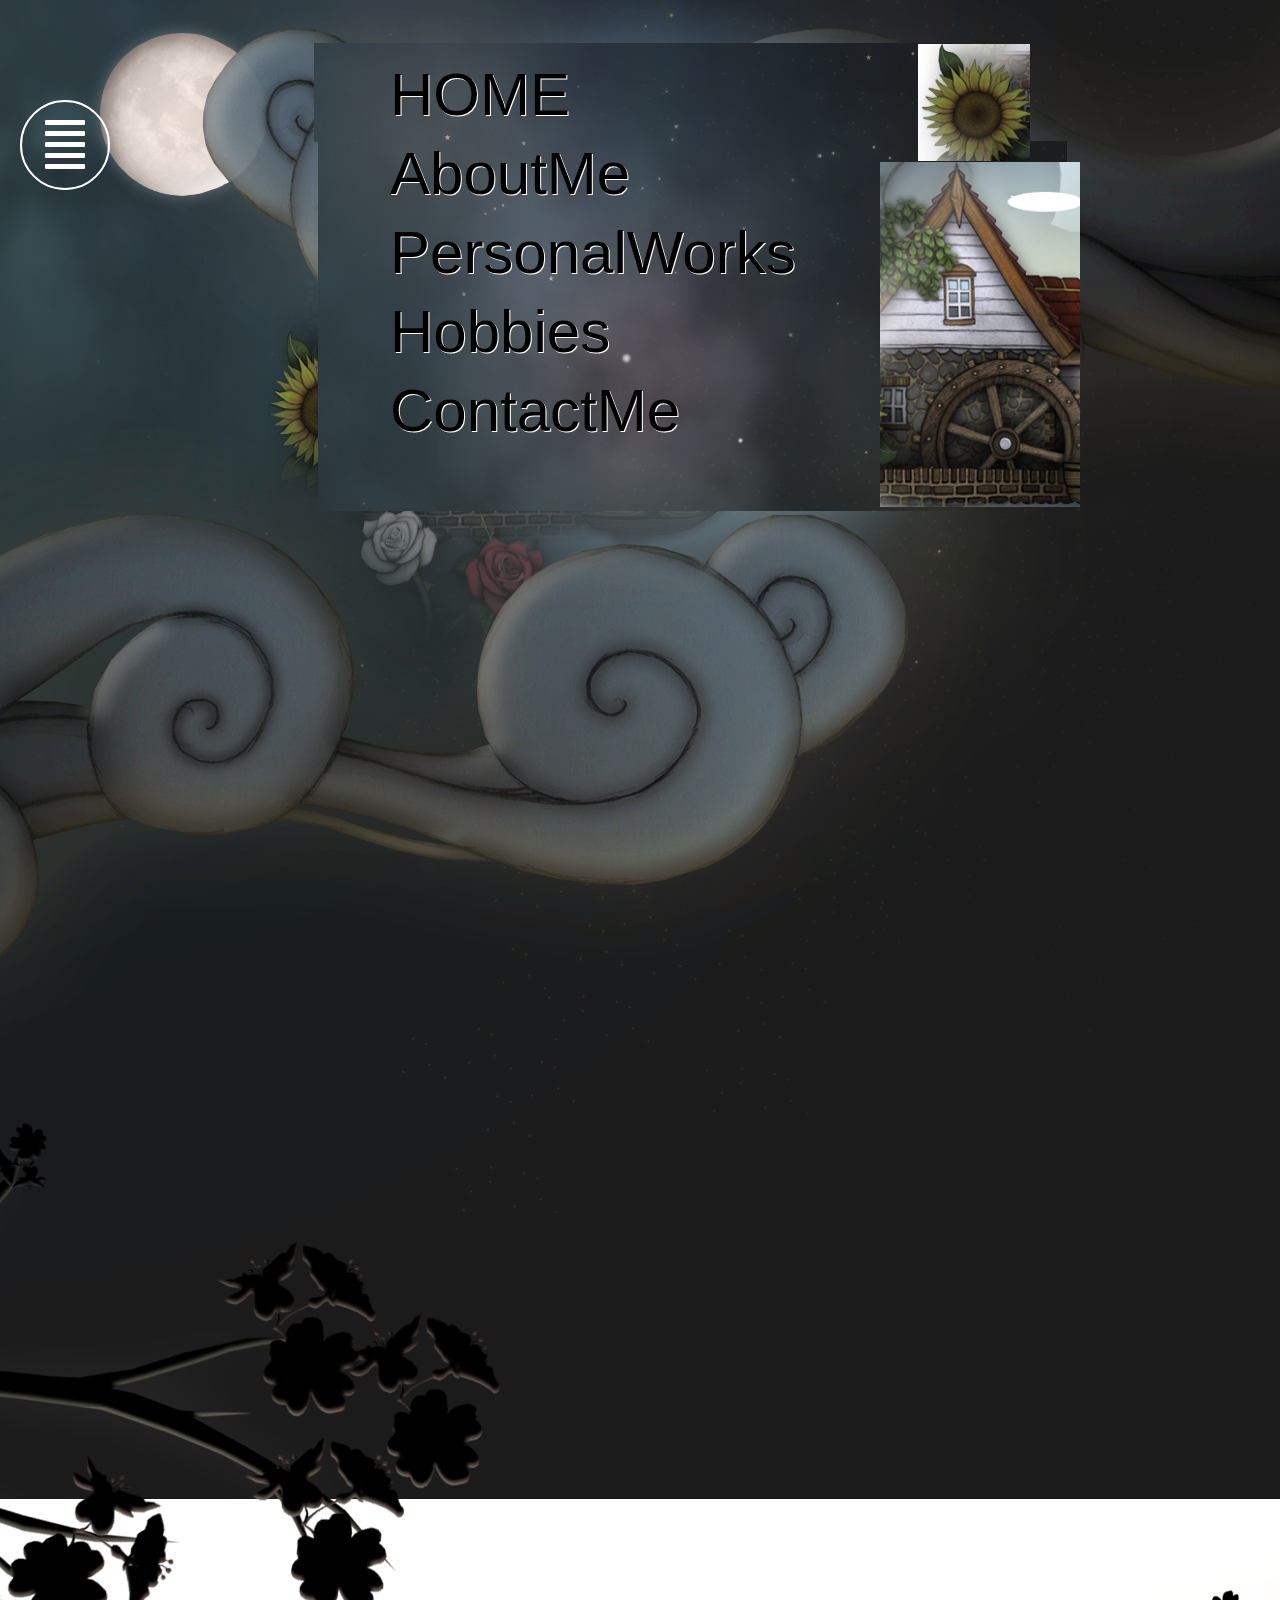
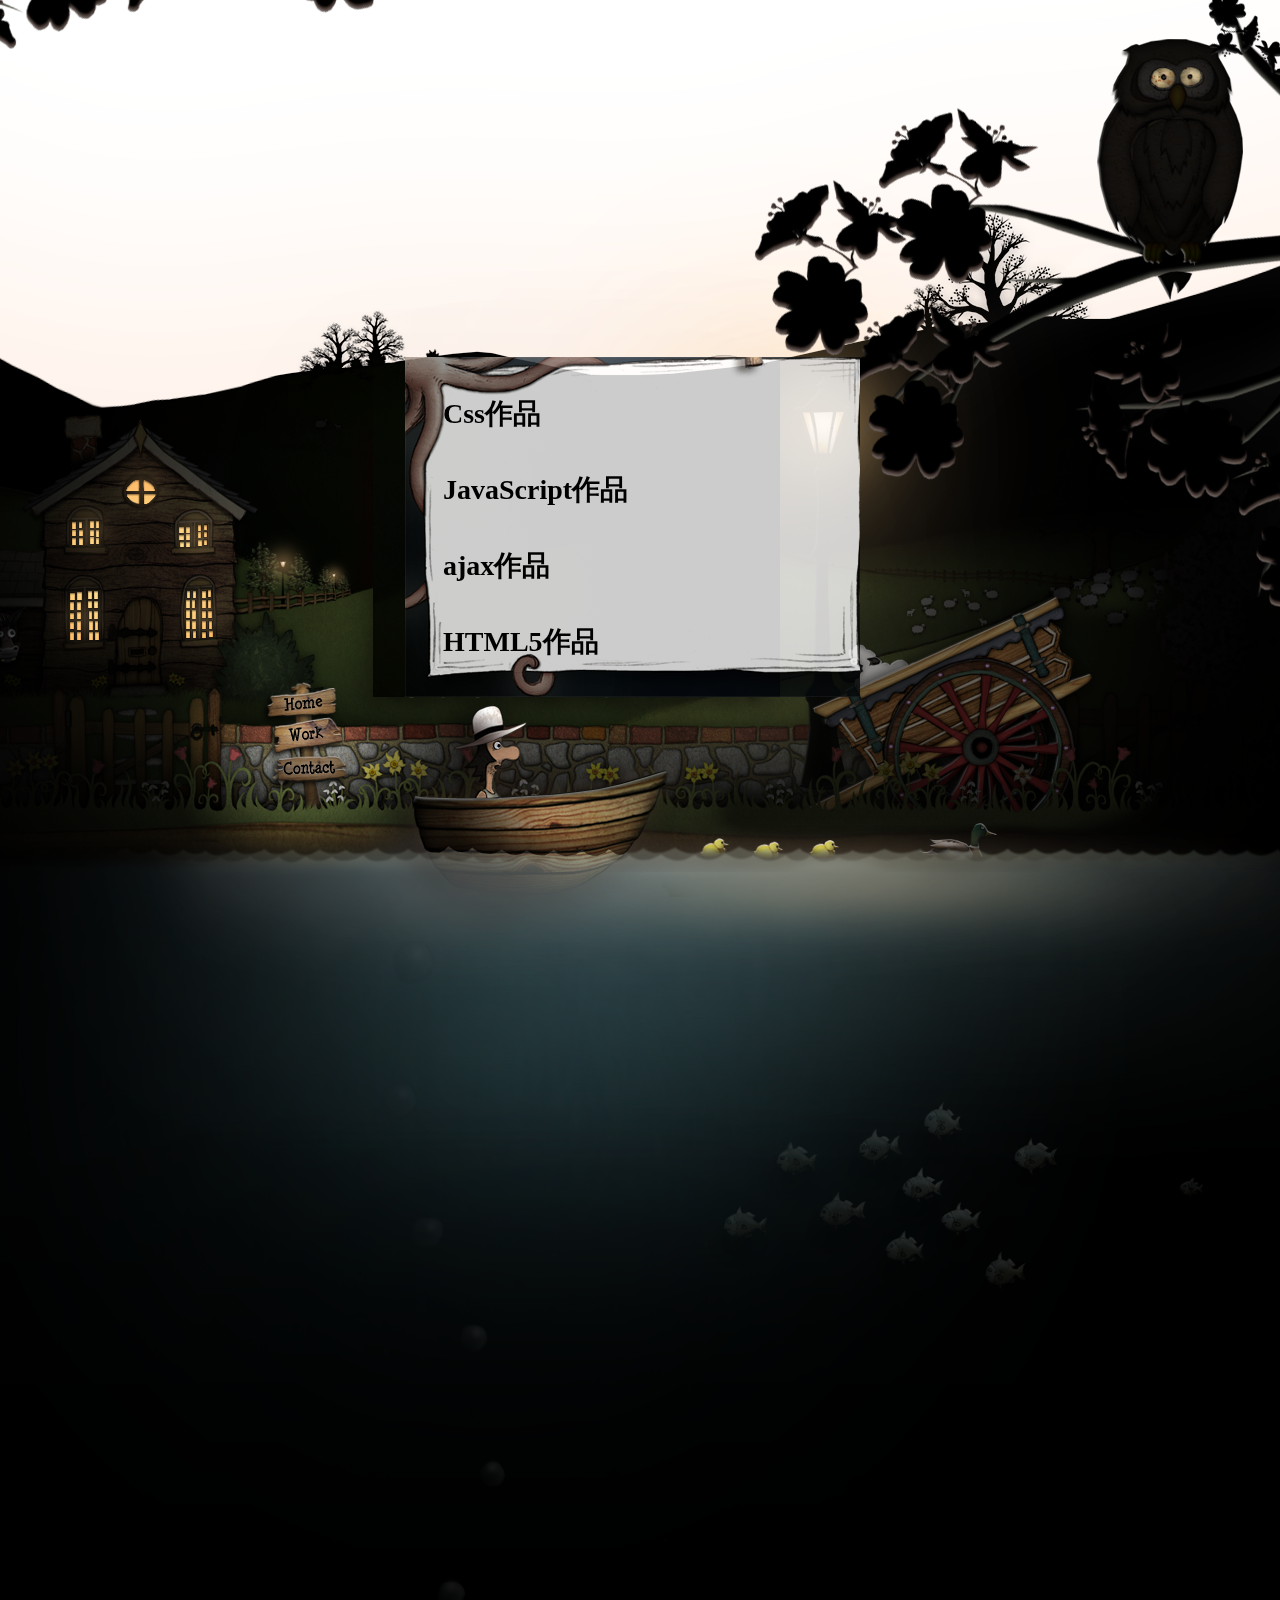
<file: index.html>
<!DOCTYPE html>
<html>

	<head>
		<meta charset="UTF-8">
		<title></title>
		<link rel="stylesheet" type="text/css" href="css/base.css" />
		<script src="js/common.js"></script>
		<script src="js/jquery-1.7.2.js"></script>
		<script src="js/move.js"></script>
		<script>
			$(function(){
				//sheep
				$('#home').click(function(){
					$('#home1').show();
				});
				$('#sheep').click(function(){
					$('#home1').hide();
				});
				$('#ME').click(function(){
					$('#me').show();
				});
				$('#sheep1').click(function(){
					$('#me').hide();
				});
				$('#Hobbies').click(function(){
					$('#Hob').show();
				});
				$('#sheep2').click(function(){
					$('#Hob').hide();
				});
				//打字效果
				var str = '我一路微笑向你走来，   你不必看到我曾踏过泥泞，  伤痕累累。    但请你张开双臂抱抱我，   告诉我一切都值得，   一切都会过去............';
				var oCont=document.getElementById('h-cont');
	            for(var i = 0; i < str.length; i++){
	                var oSpn = document.createElement('span');
	                oSpn.innerHTML = str.charAt(i);
	                oCont.appendChild(oSpn);
	            }
	
	            var aSpan = document.getElementsByTagName('span');
	
	            var timer = null;
	            var iNow = 0;
	            timer = setInterval(function(){
	                move(aSpan[iNow],{opacity:1});
	                iNow++;
	                if(iNow>=aSpan.length){
	                    clearInterval(timer);
	                }
	            },300);
	            
	            //滑动效果
	            $('#Works').click(function(){
	            	$('body').animate({
	            		scrollTop:1800+'px'
	            	});
	            	
	            });
	            
	           	//css作品
	           	$('.work1').mouseover(function(){
	           		$('.m-web').show();
	           	});
	           	$('.work1').mouseout(function(){
	           		$('.m-web').hide();
	           	});
	        //poem滚动条
//	        $('.bar').mousedown(function(ev){
//              var disY = ev.clientY - $(this).offset().top;
//              function move(ev){
//                  $('.bar').css({
//                      top:ev.clientY - disY
//                  });
//                  var t=ev.clientY - disY;
//                  if(t<=0){
//                  	t=0;
//                  }
//                  if(t>=$('.p-right').height()- $('.bar').height()){
//                  	t=$('.p-right').height()- $('.bar').height();
//                  }
//                  var scale=t/$('.p-right').height()- $('.bar').height();
//                  $('.p-cont').css({
//                  	top:-scale * ($('.p-cont').height() - $('.p-left').height())
//                  });
//                  $('.bar').css({
//                  	top:t
//                  });
//              }
//              function up(){
//                  $(document).unbind('mousemove',move);
//                  $(document).unbind('mouseup',up);
//              }
//              $(document).bind('mousemove',move);
//              $(document).bind('mouseup',up);
//
//              return false;
//          });
			//多图片展开
//				var oDraw=document.getElementById('draw');
//				var aLi = oDraw.getElementsByTagName('li');
//	           
//	            var arrPos = [];
//	            for(var i = 0;i < aLi.length; i++){
//	                arrPos[i] = {
//	                    left:aLi[i].offsetLeft,
//	                    top:aLi[i].offsetTop
//	                };
//	            }
//	            for(var i = 0; i<aLi.length; i++){
//	                aLi[i].style.position = 'absolute';
//	                aLi[i].style.left = arrPos[i].left + 'px';
//	                aLi[i].style.top = arrPos[i].top + 'px';
//	                aLi[i].style.margin = 0;
//	            }
//	
//	            for(var i = 0; i < aLi.length; i++){
//	                aLi[i].index = i;
//	                aLi[i].onmouseover = function(){
//	                    this.style.zIndex = 2;
//	
//	                    move(this,{width:400,height:400,left:arrPos[this.index].left - 50,top:arrPos[this.index].top - 50});
//	
//	                };
//	                aLi[i].onmouseout = function(){
//	                    this.style.zIndex = 1;
//	                    move(this,{width:200,height:200,left:arrPos[this.index].left,top:arrPos[this.index].top});
//	                };
//	            }
	        	//遮罩层
	        	$('.open').click(function(){
	        		$('.menu').show();
	        	});
	        	$('.sheep-close').click(function(){
	        		$('.menu').hide();
	        	});
	       
			});
		</script>
	</head>
	<body>
		<div class="warper box">
			<div class="moon"></div>
			<div class="clouds">
				<div class="c-main">
					<ul class="title" id="title">
						<li id="home">
							<a href="javascript:;">HOME</a>
						</li>
						<li id="ME">
							<a href="javascript:;">AboutMe</a>
						</li>
						<li id='Works'>
							<a href="javascript:;">PersonalWorks</a>
						</li>
						<li id="Hobbies">
							<a href="javascript:;">Hobbies</a>
						</li>
						<li>
							<a href="javascript:;">ContactMe</a>
						</li>
					</ul>
					<div>
						<img src="images/flow.png" class="flow" alt="" /> 
						<img src="images/house.png" class="house" alt="" />
					</div>
					<div class="cont">
						<div class="home1" id="home1">
							<div class="sheep" id="sheep">
								<a href="#close"><img src="images/close.png" alt=''/></a>
							</div>
							<p class="h-cont" id="h-cont"></p>
						</div>
						<div class="me" id="me">
							<div class="sheep" id="sheep1">
								<a href="#close"><img src="images/close.png" alt=''/></a>
							</div>
							<ul class="m-cont">
								<li>写点什么呢？</li>
								<li>个人简介</li>
								<li>得了一敲代码就头疼的病</li>
							</ul>
						</div>
						<div class="Hob" id="Hob">
							<div class="sheep" id="sheep2">
								<a href="#close"><img src="images/close.png" alt=''/></a>
							</div>
								<ul class="H-cont" id="H-cont">
									<li><a href="#poem">一点诗意</a></li>
									<li><a href="#big-draw">随手拍</a></li>
									<li><a href="#">偶尔涂鸦</a></li>
								</ul>
						</div>
					</div>
				</div>
				<div class="open">
					<span class="nav-bar"></span>
					<span class="nav-bar"></span>
					<span class="nav-bar"></span>
					<span class="nav-bar"></span>
					<span class="nav-bar"></span>
				</div>
				<div class="menu">
					<div class="sheep-close">
						<a href="#close"><img src="images/close.png" alt=''/></a>
					</div>
					<ul class="menu-cont">
						<li><a href="javascript:;">home</a></li>
						<li><a href="javascript:;">about</a></li>
						<li><a href="html/hobby/index.html">works</a></li>
						<li><a href="html/hobby/index.html">hobbies</a></li>
					</ul>
				</div>
				
			</div>
			<div class="hills"></div>
			<div class="main">
				<ul class="m-works" id="m-works">
					<li class="work1">
						<a href="javascript:;">Css作品</a>
						<div class='m-web'>
							<p><a href="html/page-css/meilishuo/code/meilishuo.html">美丽说官网</a></p>
							<p><a href="html/page-css/oppo手机/code/oppo.html">oppo手机官网</a></p>
							<p><a href="javascript:;">小米手机官网</a></p>
							<p><a href="html/page-css/美团/code/meituan.html">美团官网</a></p>
						</div>
					</li>
					<li class="work2"><a href="javascript:;">JavaScript作品</a></li>
					<li class="work3"><a href="javascript:;">ajax作品</a></li>
					<li class="work4"><a href="javascript:;">HTML5作品</a></li>
				</ul>
			</div>
		</div>
	</body>

</html>
</file>
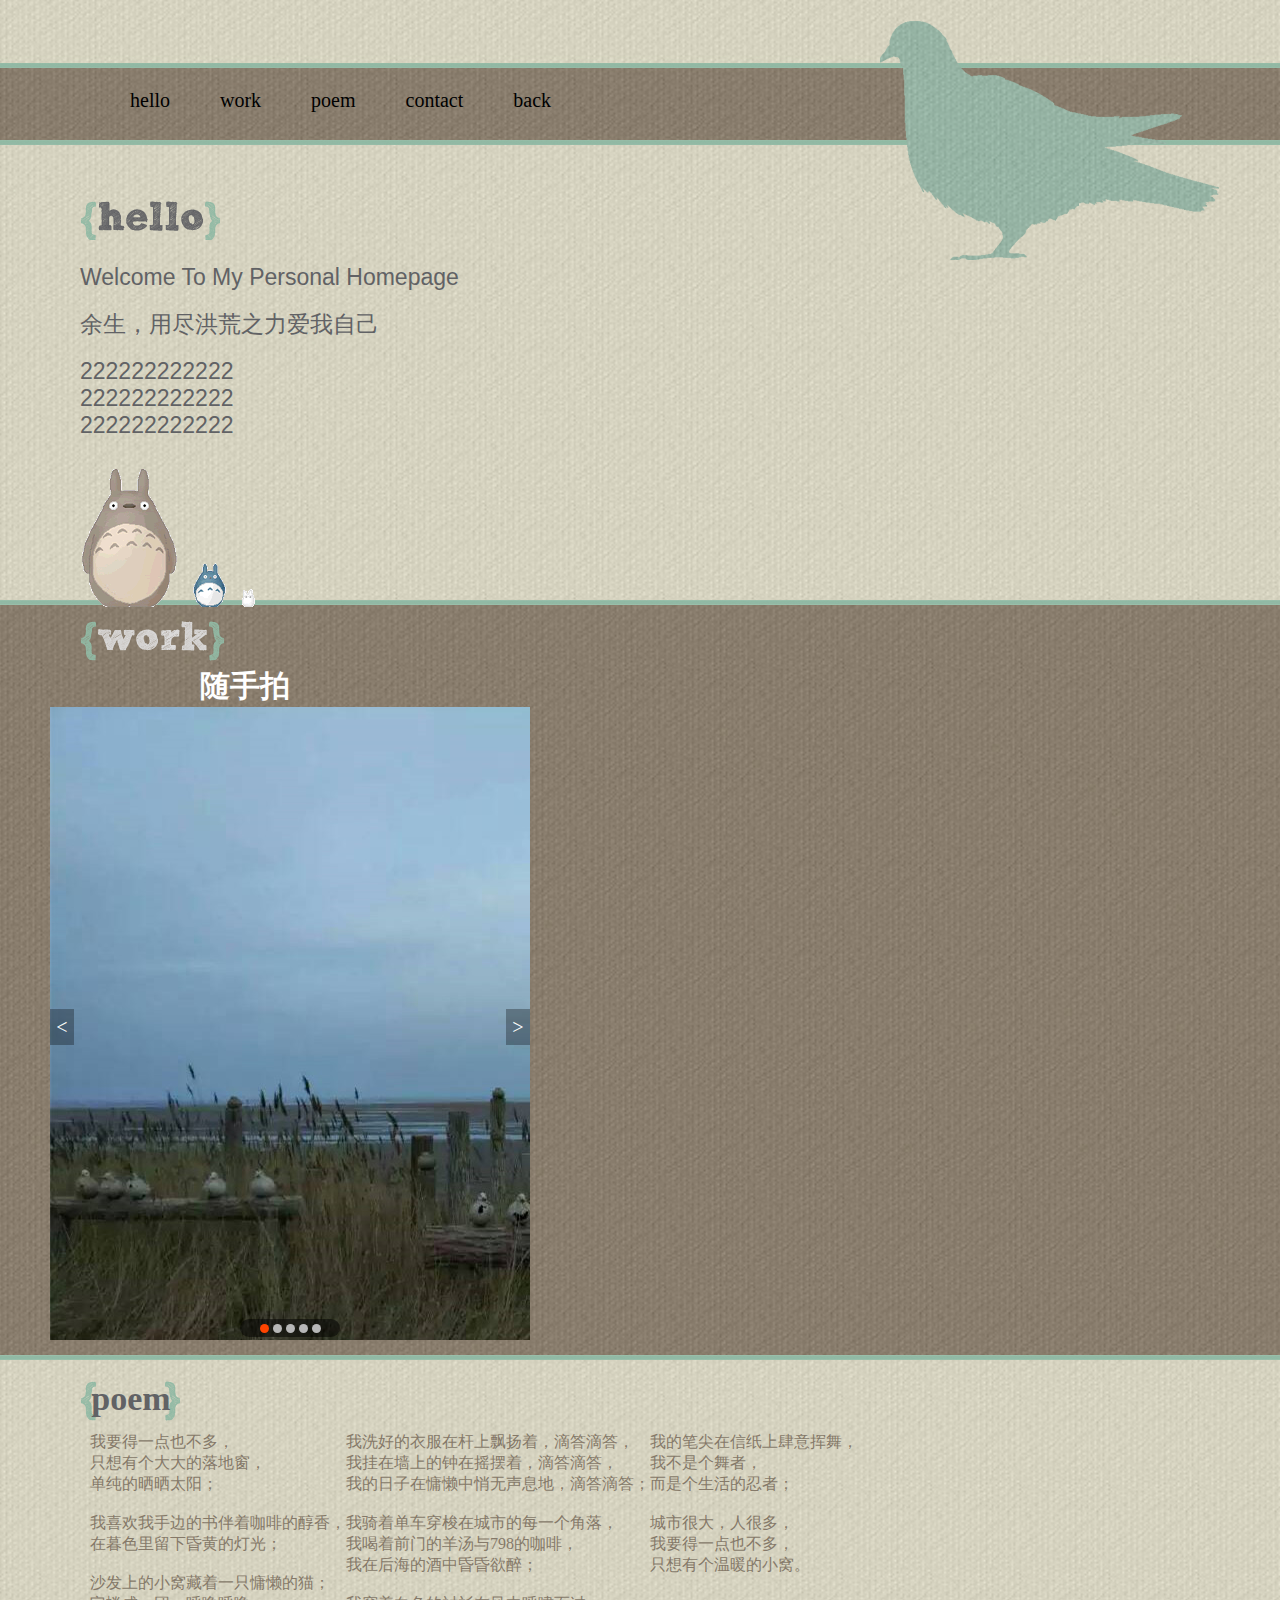
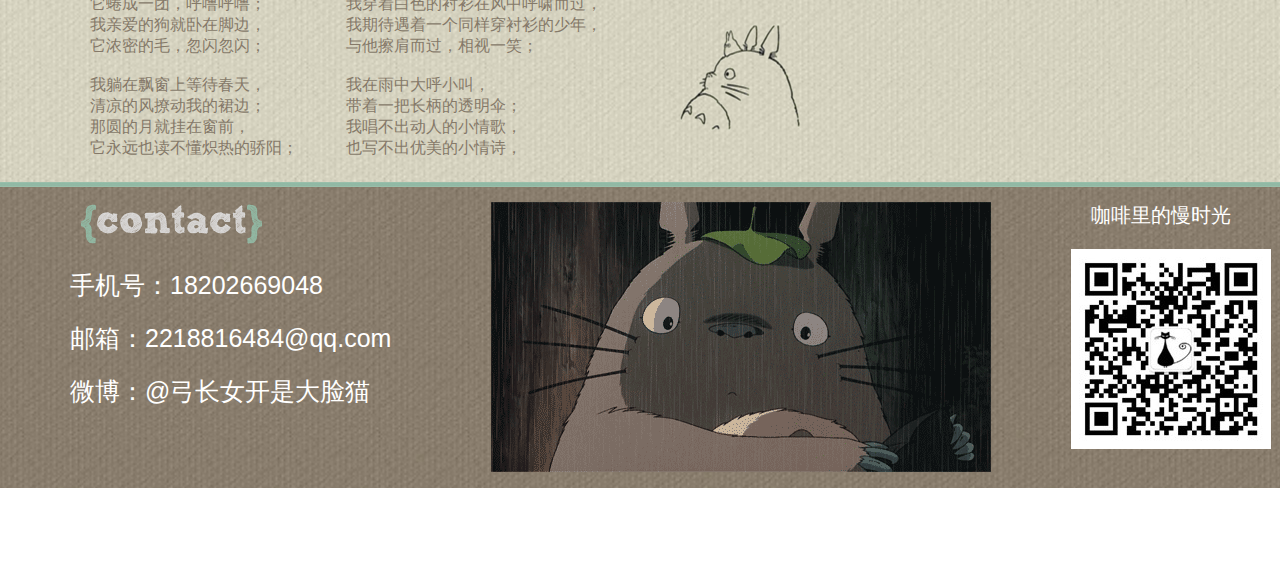
<file: html/hobby/index.html>
<!DOCTYPE html>
<html>
	<head>
		<meta charset="UTF-8">
		<title></title>
		<link rel="stylesheet" type="text/css" href="css/base.css"/>
		<script src="js/jquery-1.7.2.js"></script>
		<script>
			window.onload=function(){
				var oPhotos=document.getElementById('photos');
				var oPs=document.getElementById('ps');
				var oCircle=document.getElementById('circle');
				var aPs=oPs.getElementsByTagName('li');
				var aCircle=oCircle.getElementsByTagName('li');
				var oLeft=document.getElementById('left');
				var oRight=document.getElementById('right');
				oPs.style.width=480*aPs.length+'px';
				
				var iNow=0;
				for(var i=0;i<aCircle.length;i++){
					aCircle[i].index=i;
					aCircle[i].onmouseover=function(){
						iNow=this.index;
						tab();
					}
				}
				function tab(){
					for(var i=0;i<aCircle.length;i++){
						aCircle[i].className='';
					}
					aCircle[iNow].className='active';
					oPs.style.left = -iNow * 480 + 'px';
				}
				oLeft.onclick = function(){
	                iNow--;
	                if(iNow < 0){
	                    iNow = aCircle.length - 1;
	                }
	                tab();
				};
				oRight.onclick = function(){
	                iNow++;
	                if(iNow > (aCircle.length-1)){
	                    iNow = 0;
	                }
	                tab();
	         	};
	         	//bird滑动
	         	$('.header-bird').animate({
	         		right:400+'px'
	         	},3000);
	         	$('#h-hello').click(function(){
	         		$('.header-bird').animate({
	         			right:0
	         		},2000);
	         	});
	         	//work滑动效果
				 $('#h-w').click(function(){
	            	$('body').animate({
	            		scrollTop:450+'px'
	            	});
	            	
	            });
	            //poem滑动效果
				 $('#h-poem').click(function(){
	            	$('body').animate({
	            		scrollTop:1200+'px'
	            	});
	            	
	            });
	            //contact滑动效果
				 $('#h-contact').click(function(){
	            	$('body').animate({
	            		scrollTop:2000+'px'
	            	});
	            	
	            });
			
          	};
		</script>
	</head>
	<body>
		<div class="header ">
			<div class="header-bird">
				
			</div>
			<ul class="header-cont clearfix">
				<li id="h-hello"><a href="#hello-scroll">hello</a></li>
				<li id="h-w"><a href="#work-scroll">work</a></li>
				<li id="h-poem"><a href="#poem-scroll">poem</a></li>
				<li id="h-contact"><a href="#contact-scroll">contact</a></li>
				<li><a href="../../index.html">back</a></li>
			</ul>
		</div>
		<div class="hello">
			<div class="hello-cont">
				<img src="images/hello.png" alt=""/>
				<p>Welcome To My Personal Homepage</p><br />
				<p>余生，用尽洪荒之力爱我自己</p><br />
				<p>222222222222</p>
				<p>222222222222</p>
				<p>222222222222</p>
				<p><img src="images/longmao3.gif"/></p><br />
				
			</div>
		</div>
		<div class="work">
			<div class="w-title">
				<img src="images/work.png" alt=""/>
				<h3>随手拍</h3>
			</div>
			<div>
				<div class="photos" id="photos">
					<a href="javascript:;"id="left" class="left"><</a>
					<a href="javascript:;" id="right" class="right">></a>
					<ul class="ps" id="ps">
						<li><img src="images/1.jpg" alt=""/></li>
						<li><img src="images/2.jpg" alt=""/></li>
						<li><img src="images/3.jpg" alt=""/></li>
						<li><img src="images/4.jpg" alt=""/></li>
						<li><img src="images/5.jpg" alt=""/></li>
					</ul>
					<ol class="circle" id="circle">
						<li class="active"></li>
						<li></li>
						<li></li>
						<li></li>
						<li></li>
					</ol>
				</div>
				<div class="draw"></div>
			</div>
			
		</div>
		<div class="poem">
			<div class="p-title">poem</div>
			<div class="p-word">
				<span>
					我要得一点也不多，<br/>
					只想有个大大的落地窗，<br/>
					单纯的晒晒太阳；<br/>
					<br/>
					我喜欢我手边的书伴着咖啡的醇香，<br/>
					在暮色里留下昏黄的灯光；<br/>
					<br/>
					沙发上的小窝藏着一只慵懒的猫；<br/>
					它蜷成一团，呼噜呼噜；<br/>
					我亲爱的狗就卧在脚边，<br/>
					它浓密的毛，忽闪忽闪；<br/>
					<br/>
					我躺在飘窗上等待春天，<br/>
					清凉的风撩动我的裙边；<br/>
					那圆的月就挂在窗前，<br/>
					它永远也读不懂炽热的骄阳；<br/>
				</span>
				<span>
					我洗好的衣服在杆上飘扬着，滴答滴答，<br/>
					我挂在墙上的钟在摇摆着，滴答滴答，<br/>
					我的日子在慵懒中悄无声息地，滴答滴答；<br/>
					<br/>
					我骑着单车穿梭在城市的每一个角落，<br/>
					我喝着前门的羊汤与798的咖啡，<br/>
					我在后海的酒中昏昏欲醉；<br/>
					<br/>
					我穿着白色的衬衫在风中呼啸而过，<br/>
					我期待遇着一个同样穿衬衫的少年，<br/>
					与他擦肩而过，相视一笑；<br/>
					<br/>
					我在雨中大呼小叫，<br/>
					带着一把长柄的透明伞；<br/>
					我唱不出动人的小情歌，<br/>
					也写不出优美的小情诗，<br/>
				</span>	
				<span>
					
					我的笔尖在信纸上肆意挥舞，<br/>
					我不是个舞者，<br/>
					而是个生活的忍者；<br/>
					<br/>
					城市很大，人很多，<br/>
					我要得一点也不多，<br/>
					只想有个温暖的小窝。<br/>

				</span>
				<img src="images/longmao2.png"/>
			</div>
		</div>
		<div class="contact clearfix">
			<div class="list fl">
				<img src="images/contact.png" alt=""/>
				<ul class="c-cout">
					<li>
						手机号：18202669048
					</li>
					<li>
						邮箱：2218816484@qq.com
					</li>
					<li>
						微博：@弓长女开是大脸猫
					</li>
					<li>
						
					</li>
				</ul>
			</div>
			<img src="images/longmao.gif" alt="" class="cat fl"/>
			<div class="hao fl">
				<p>咖啡里的慢时光</p>
				<img src="images/gonghao.jpg"/>
			</div>
		</div>
	</body>
</html>
</file>
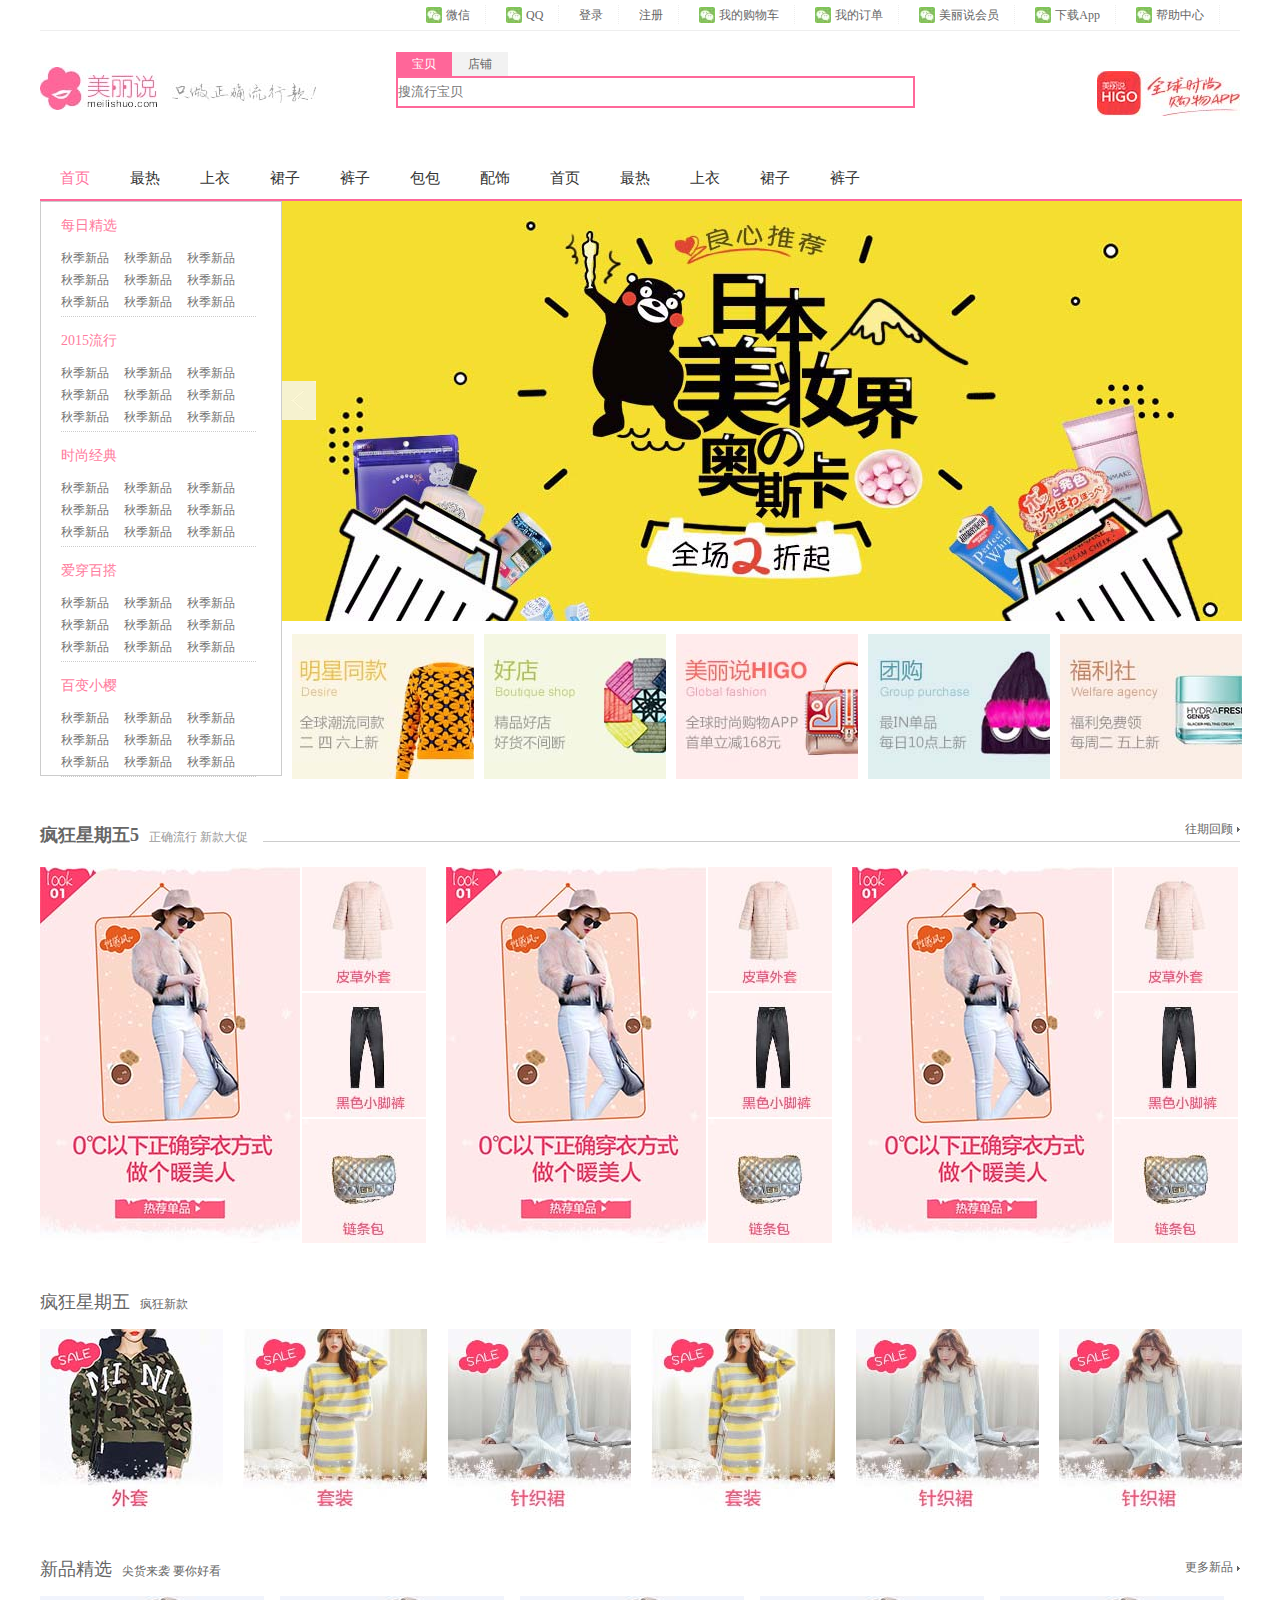
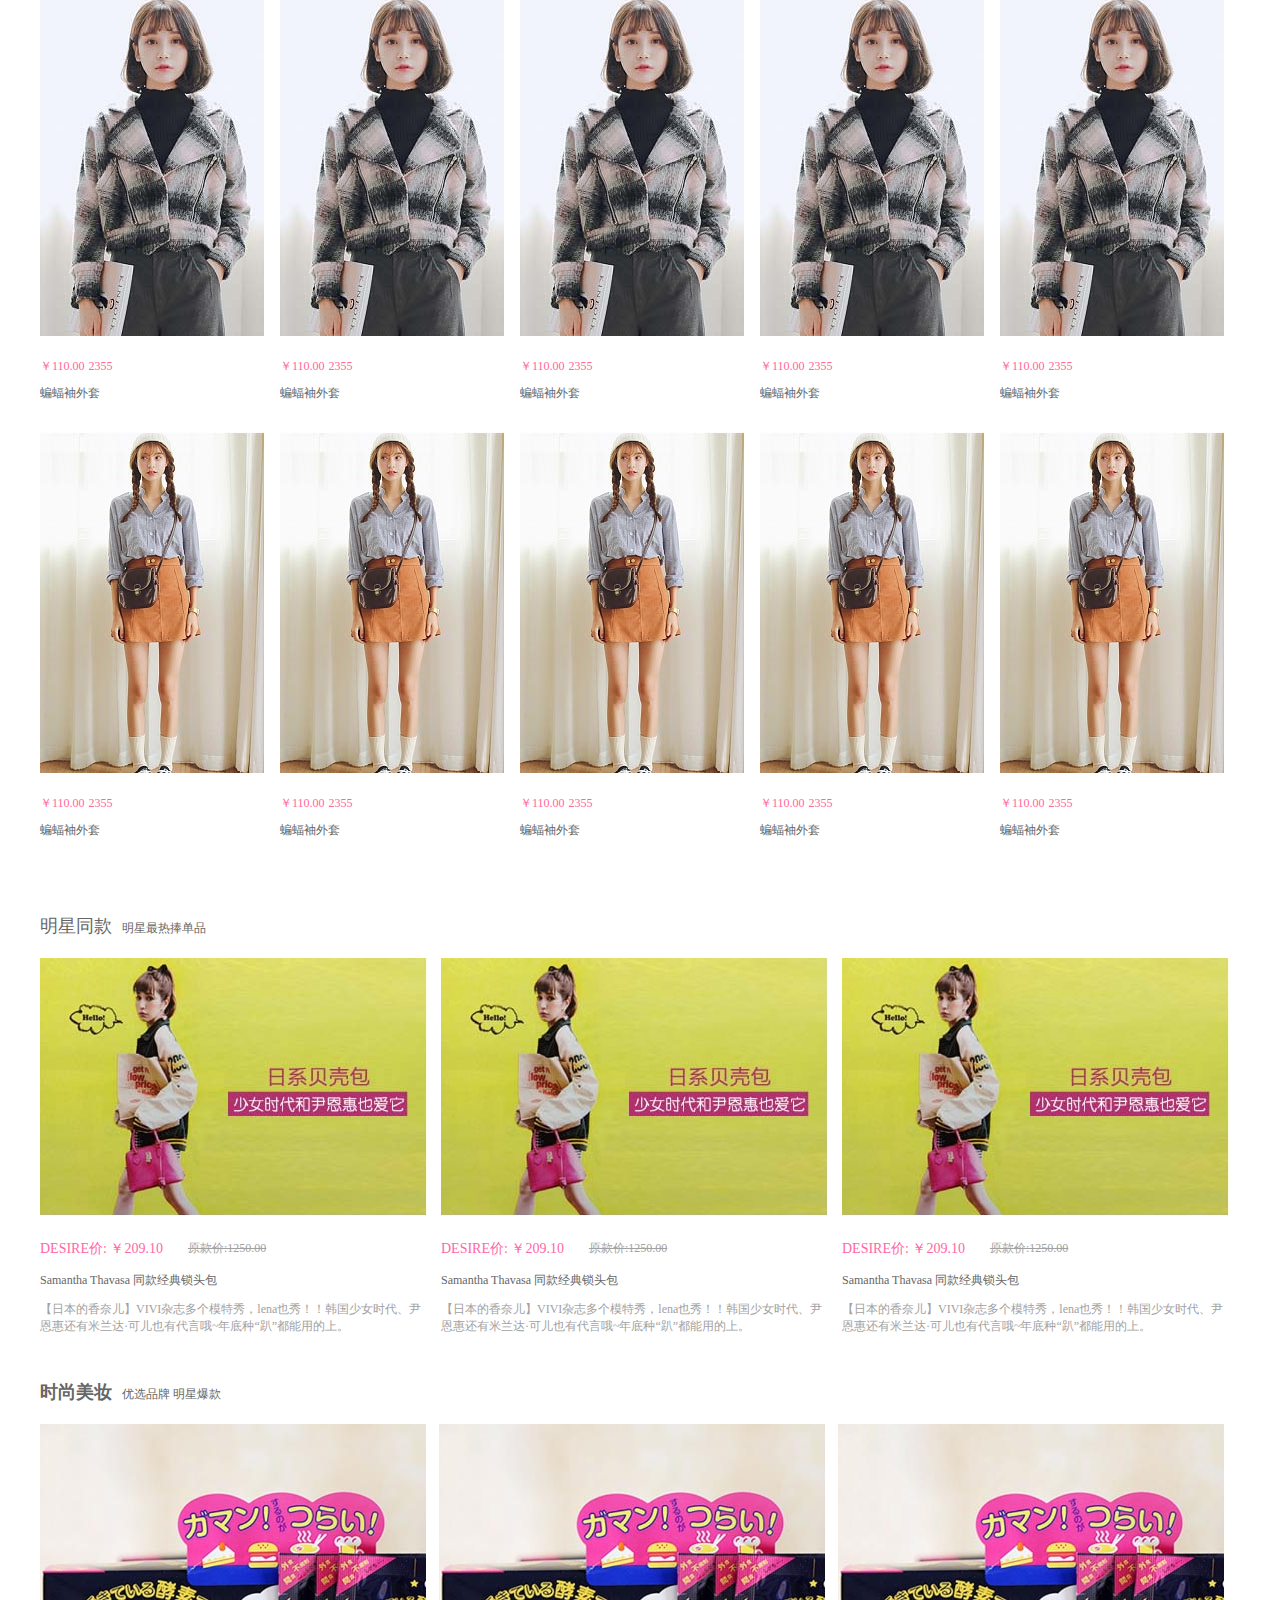
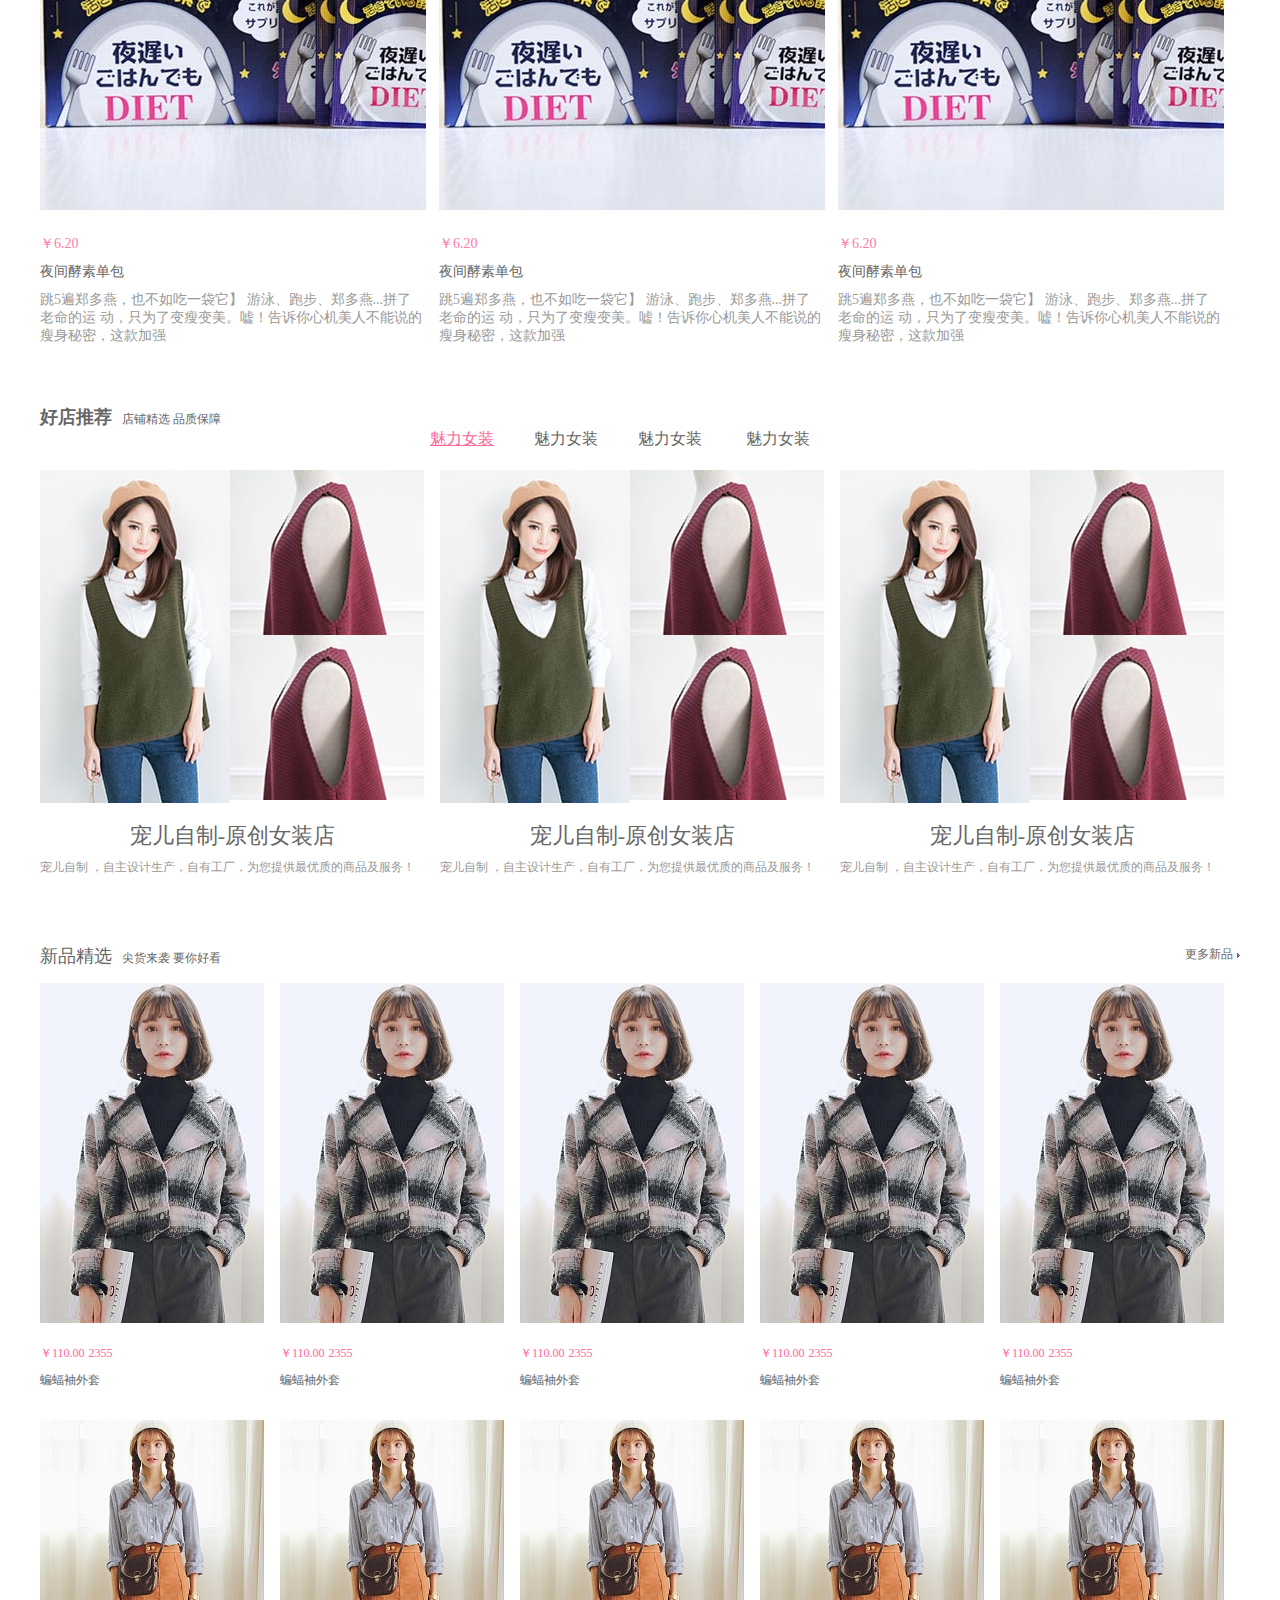
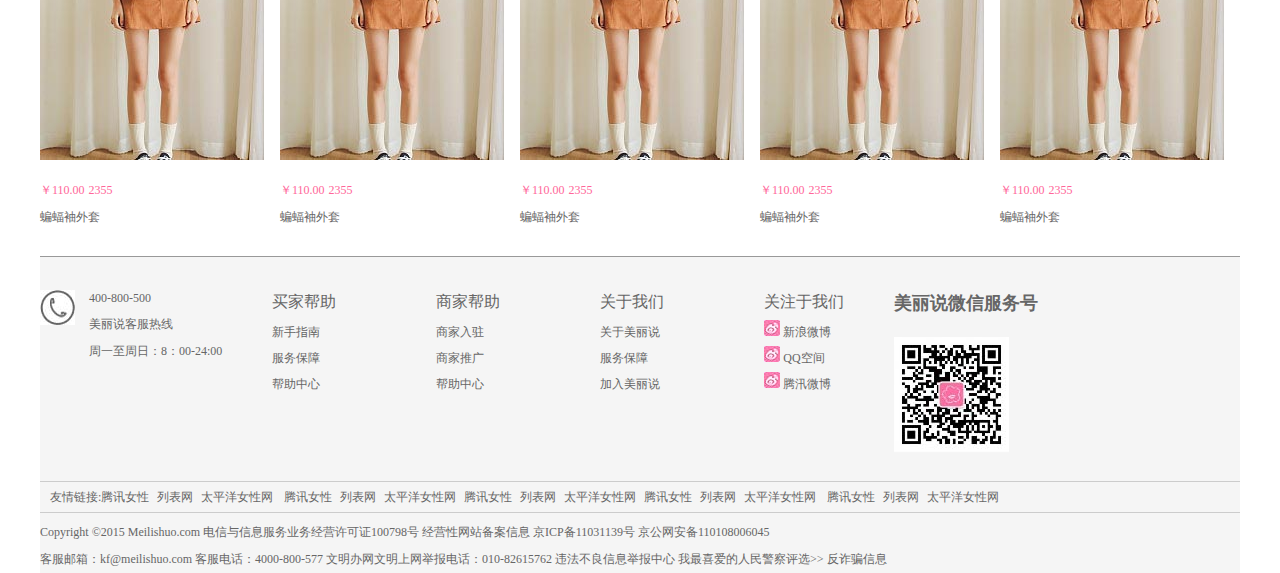
<file: html/page-css/meilishuo/code/meilishuo.html>
<!DOCTYPE html>
<html>
	<head>
		<meta charset="UTF-8">
		<title></title>
		<link rel="stylesheet" type="text/css" href="base.css"/>
	</head>
	<body>
		<div class="warper">
			<div class="title clearfix">
				<ul class="fr clearfix">
					<li>
						<a href="#">
							<i></i>
							<span>微信</span>
						</a>
					</li>
					<li>
						<a href="#">
							<i></i>
							<span>QQ</span>
						</a>
					</li>
					<li>
						<a href="#">
							<span>登录</span>
						</a>
					</li>
					<li>
						<a href="#">
							<span>注册</span>
						</a>
					</li>
					<li>
						<a href="#">
							<i></i>
							<span>我的购物车</span>
						</a>
					</li>
					<li>
						<a href="#">
							<i></i>
							<span>我的订单</span>
						</a>
					</li>
					<li>
						<a href="#">
							<i></i>
							<span>美丽说会员</span>
						</a>
					</li>
					<li>
						<a href="#">
							<i></i>
							<span>下载App</span>
						</a>
					</li>
					
					<li>
						<a href="#">
							<i></i>
							<span>帮助中心</span>
						</a>
					</li>
				</ul>
			</div>
			<div class="logo clearfix">
				<div class="logo-l fl">
					<h1 class="fl">
						<a href="#">美丽说</a>
					</h1>
					<img src="../images/icon-zt.jpg" alt="" class="m-img fl" />
				</div>
				<div class="logo-inp fl">
					<a href="#" class="baby fl">宝贝</a>
					<a href="#" class="store fl">店铺</a>
					<input type="text" value="搜流行宝贝" />
				</div>
				<img src="../images/icon-mls2.jpg" alt="" class="logo-r fr"  />
			</div>
			<div class="list">
				<div class="list-top">
					<ul>
						<li><a href="#" class="color">首页</a></li>
						<li><a href="#">最热</a></li>
						<li><a href="#">上衣</a></li>
						<li><a href="#">裙子</a></li>
						<li><a href="#">裤子</a></li>
						<li><a href="#">包包</a></li>
						<li><a href="#">配饰</a></li>
						<li><a href="#">首页</a></li>
						<li><a href="#">最热</a></li>
						<li><a href="#">上衣</a></li>
						<li><a href="#">裙子</a></li>
						<li><a href="#">裤子</a></li>
					</ul>
				</div>
				<div class="content clearfix">
					<div class="content-l fl">
						<dl>
							<dt>每日精选</dt>
							<dd>秋季新品</dd>
							<dd>秋季新品</dd>
							<dd>秋季新品</dd>
							<dd>秋季新品</dd>
							<dd>秋季新品</dd>
							<dd>秋季新品</dd>
							<dd>秋季新品</dd>
							<dd>秋季新品</dd>
							<dd>秋季新品</dd>
						</dl>
						<dl>
							<dt>2015流行</dt>
							<dd>秋季新品</dd>
							<dd>秋季新品</dd>
							<dd>秋季新品</dd>
							<dd>秋季新品</dd>
							<dd>秋季新品</dd>
							<dd>秋季新品</dd>
							<dd>秋季新品</dd>
							<dd>秋季新品</dd>
							<dd>秋季新品</dd>
						</dl>
						<dl>
							<dt>时尚经典</dt>
							<dd>秋季新品</dd>
							<dd>秋季新品</dd>
							<dd>秋季新品</dd>
							<dd>秋季新品</dd>
							<dd>秋季新品</dd>
							<dd>秋季新品</dd>
							<dd>秋季新品</dd>
							<dd>秋季新品</dd>
							<dd>秋季新品</dd>
						</dl>
						<dl>
							<dt>爱穿百搭</dt>
							<dd>秋季新品</dd>
							<dd>秋季新品</dd>
							<dd>秋季新品</dd>
							<dd>秋季新品</dd>
							<dd>秋季新品</dd>
							<dd>秋季新品</dd>
							<dd>秋季新品</dd>
							<dd>秋季新品</dd>
							<dd>秋季新品</dd>
						</dl>
						<dl>
							<dt>百变小樱</dt>
							<dd>秋季新品</dd>
							<dd>秋季新品</dd>
							<dd>秋季新品</dd>
							<dd>秋季新品</dd>
							<dd>秋季新品</dd>
							<dd>秋季新品</dd>
							<dd>秋季新品</dd>
							<dd>秋季新品</dd>
							<dd>秋季新品</dd>
						</dl>
					</div>
					<div class="content-r fl">
						<div class="xiong">
							<img src="../images/img-daxiong.jpg" alt="" />
							<i></i>
		
						</div>
						<div class="cloth clearfix">
							<img src="../images/img-mingxing.jpg" alt=""  />
							<img src="../images/img-haodian.jpg" alt=""  />
							<img src="../images/img-mielishuo.jpg" alt=""  />
							<img src="../images/img-tuangou.jpg" alt=""  />
							<img src="../images/img-fuli.jpg" alt="" class="c-last" />
						
						</div>
					</div>
				</div>
			</div>
			<div class="crazy">
				<div class="c-title clearfix">
					<div class="t1 fl">
						<span class="s1">疯狂星期五5</span><span class="s2">正确流行 新款大促</span>
					</div>
					<div class="t2 fr">
						<span>往期回顾</span>
						<i></i>
					</div>
				</div>
				<div class="look-box clearfix">
					<div class="look1 fl"> 
						<img src="../images/bg-1.jpg" alt="" class="fl" />
						<div class="san fl">
							<img src="../images/bg-2.jpg" alt="" />
							<img src="../images/bg-3.jpg" alt="" />
							<img src="../images/bg-4.jpg" alt="" />
							
						</div>
					</div>
					<div class="look1 fl"> 
						<img src="../images/bg-1.jpg" alt="" class="fl" />
						<div class="san fl">
							<img src="../images/bg-2.jpg" alt="" />
							<img src="../images/bg-3.jpg" alt="" />
							<img src="../images/bg-4.jpg" alt="" />
							
						</div>
					</div>
					<div class="look1 l-last fl"> 
						<img src="../images/bg-1.jpg" alt="" class="fl" />
						<div class="san fl">
							<img src="../images/bg-2.jpg" alt="" />
							<img src="../images/bg-3.jpg" alt="" />
							<img src="../images/bg-4.jpg" alt="" />
							
						</div>
					</div>
				</div>
			</div>
			<div class="crazy2">
				<div class="c-top">
					<span class="s1">疯狂星期五</span><span  class="s2">疯狂新款</span>
				</div>
				<div class="sale clearfix">
					<img src="../images/img-waitao.jpg" alt=""  />
					<img src="../images/img-taozhuang.jpg" alt=""  />
					<img src="../images/img-zhenzhi.jpg" alt=""  />
					<img src="../images/img-taozhuang.jpg" alt=""  />
					<img src="../images/img-zhenzhi.jpg" alt=""  />
					<img src="../images/img-zhenzhi.jpg" alt="" class="s-last" />
						
				</div>
			</div>
			<div class="new">
				<div class="n-top clearfix">
					<div class="t-l fl">
						<span class="s1">新品精选</span><span class="s2">尖货来袭 要你好看</span>
					</div>
					<div class="t-r fr">
						<span>更多新品</span>
						<i></i>
					</div>
				</div>
				<div class="n-imgs clearfix">
					<div class="img-top fl">
						<img src="../images/img-xinkuan.jpg" alt=""  />
						<div class="img-text">
							<p class="text1">
								<span>￥110.00</span>
								<span>2355</span>
							</p>
							<p class="text2">蝙蝠袖外套</p>
						</div>
					</div>
					<div class="img-top fl">
						<img src="../images/img-xinkuan.jpg" alt=""  />
						<div class="img-text">
							<p class="text1">
								<span>￥110.00</span>
								<span>2355</span>
							</p>
							<p class="text2">蝙蝠袖外套</p>
						</div>
					</div>
					<div class="img-top fl">
						<img src="../images/img-xinkuan.jpg" alt=""  />
						<div class="img-text">
							<p class="text1">
								<span>￥110.00</span>
								<span>2355</span>
							</p>
							<p class="text2">蝙蝠袖外套</p>
						</div>
					</div>
					<div class="img-top fl">
						<img src="../images/img-xinkuan.jpg" alt=""  />
						<div class="img-text">
							<p class="text1">
								<span>￥110.00</span>
								<span>2355</span>
							</p>
							<p class="text2">蝙蝠袖外套</p>
						</div>
					</div>
					<div class="img-top i-last fl">
						<img src="../images/img-xinkuan.jpg" alt=""  />
						<div class="img-text">
							<p class="text1">
								<span>￥110.00</span>
								<span>2355</span>
							</p>
							<p class="text2">蝙蝠袖外套</p>
						</div>
					</div>
					<div class="img-btm clearfix">
						<div class="img-top i-last fl">
							<img src="../images/img-qunzi.jpg" alt=""  />
							<div class="img-text">
								<p class="text1">
									<span>￥110.00</span>
									<span>2355</span>
								</p>
								<p class="text2">蝙蝠袖外套</p>
							</div>
						</div>
						<div class="img-top i-last fl">
							<img src="../images/img-qunzi.jpg" alt=""  />
							<div class="img-text">
								<p class="text1">
									<span>￥110.00</span>
									<span>2355</span>
								</p>
								<p class="text2">蝙蝠袖外套</p>
							</div>
						</div>
						<div class="img-top i-last fl">
							<img src="../images/img-qunzi.jpg" alt=""  />
							<div class="img-text">
								<p class="text1">
									<span>￥110.00</span>
									<span>2355</span>
								</p>
								<p class="text2">蝙蝠袖外套</p>
							</div>
						</div>
						<div class="img-top i-last fl">
							<img src="../images/img-qunzi.jpg" alt=""  />
							<div class="img-text">
								<p class="text1">
									<span>￥110.00</span>
									<span>2355</span>
								</p>
								<p class="text2">蝙蝠袖外套</p>
							</div>
						</div>
						<div class="img-top i-last fl">
							<img src="../images/img-qunzi.jpg" alt=""  />
							<div class="img-text">
								<p class="text1">
									<span>￥110.00</span>
									<span>2355</span>
								</p>
								<p class="text2">蝙蝠袖外套</p>
							</div>
						</div>
					</div>
				</div>
			</div>
			<div class="star">
				<div class="s-title">
					<span class="s1">明星同款</span><span class="s2">明星最热捧单品</span>
				</div>
				<div class="star-imgs clearfix">
					<div class="img1 fl">
						<img src="../images/img-bag.jpg" alt="" /> 
						<div class="star-p">
							<div class="price clearfix">
								<p class="p1 fl">DESIRE价: ￥209.10</p>
								<P class="p2 fl">原款价:1250.00</P>
							</div>
							<p class="p-1">Samantha Thavasa 同款经典锁头包</p>
							<p class="p-2">【日本的香奈儿】VIVI杂志多个模特秀，lena也秀！！韩国少女时代、尹
恩惠还有米兰达·可儿也有代言哦~年底种“趴”都能用的上。 </p>
						</div>
					</div>
					<div class="img1 fl">
						<img src="../images/img-bag.jpg" alt="" /> 
						<div class="star-p">
							<div class="price clearfix">
								<p class="p1 fl">DESIRE价: ￥209.10</p>
								<P class="p2 fl">原款价:1250.00</P>
							</div>
							<p class="p-1">Samantha Thavasa 同款经典锁头包</p>
							<p class="p-2">【日本的香奈儿】VIVI杂志多个模特秀，lena也秀！！韩国少女时代、尹
恩惠还有米兰达·可儿也有代言哦~年底种“趴”都能用的上。 </p>
						</div>
					</div>
					<div class="img1 img1-last fl">
						<img src="../images/img-bag.jpg" alt="" /> 
						<div class="star-p">
							<div class="price clearfix">
								<p class="p1 fl">DESIRE价: ￥209.10</p>
								<P class="p2 fl">原款价:1250.00</P>
							</div>
							<p class="p-1">Samantha Thavasa 同款经典锁头包</p>
							<p class="p-2">【日本的香奈儿】VIVI杂志多个模特秀，lena也秀！！韩国少女时代、尹
恩惠还有米兰达·可儿也有代言哦~年底种“趴”都能用的上。 </p>
						</div>
					</div>
					
				</div>
					
			</div>
			<div class="fashion">
				<div class="f-title">
					<span class="s1">时尚美妆</span><span class="s2">优选品牌 明星爆款</span>
				</div>
				<div class="zhuang clearfix">
					<div class="zhuang1 fl">
						<img src="../images/img-niaosu.jpg" alt=""  />
						<div class="p-big">
							<p class="w1">￥6.20</p>
							<p class="w2">夜间酵素单包 </p>
							<p class="w3">跳5遍郑多燕，也不如吃一袋它】 游泳、跑步、郑多燕...拼了老命的运
动，只为了变瘦变美。嘘！告诉你心机美人不能说的瘦身秘密，这款加强</p>
						</div>
					</div>
					<div class="zhuang1 two fl">
						<img src="../images/img-niaosu.jpg" alt=""  />
						<div class="p-big">
							<p class="w1">￥6.20</p>
							<p class="w2">夜间酵素单包 </p>
							<p class="w3">跳5遍郑多燕，也不如吃一袋它】 游泳、跑步、郑多燕...拼了老命的运
动，只为了变瘦变美。嘘！告诉你心机美人不能说的瘦身秘密，这款加强</p>
						</div>
					</div>
					<div class="zhuang1 fl">
						<img src="../images/img-niaosu.jpg" alt=""  />
						<div class="p-big">
							<p class="w1">￥6.20</p>
							<p class="w2">夜间酵素单包 </p>
							<p class="w3">跳5遍郑多燕，也不如吃一袋它】 游泳、跑步、郑多燕...拼了老命的运
动，只为了变瘦变美。嘘！告诉你心机美人不能说的瘦身秘密，这款加强</p>
						</div>
					</div>
				</div>
			</div>
			<div class="store">
				<div class="s-top">
					<span class="s1">好店推荐</span><span class="s2">店铺精选 品质保障</span>	
					<p class="s-c"> 
						<a href="#" class="a1">魅力女装</a><a href="#">魅力女装</a><a href="#">魅力女装</a>
						<a href="#">魅力女装</a>
					</p>
					<div class="stores clearfix">
						<div class="store1 fl">
							<div class="store-t clearfix">
								<img src="../images/img-stores.jpg" alt="" class="fl" />
								<img src="../images/img-shangyi.jpg" alt="" class="fl"  /> 
								<img src="../images/img-shangyi.jpg" alt=""  class="fl"/> 
							</div>
							<div class="s-p">
								<p class="pp1">宠儿自制-原创女装店</p>
								<p class="pp2">宠儿自制 ，自主设计生产，自有工厂，为您提供最优质的商品及服务！</p>
							</div>
						</div>
						<div class="store1 two fl">
							<div class="store-t clearfix">
								<img src="../images/img-stores.jpg" alt="" class="fl" />
								<img src="../images/img-shangyi.jpg" alt="" class="fl"  /> 
								<img src="../images/img-shangyi.jpg" alt=""  class="fl"/> 
							</div>
							<div class="s-p">
								<p class="pp1">宠儿自制-原创女装店</p>
								<p class="pp2">宠儿自制 ，自主设计生产，自有工厂，为您提供最优质的商品及服务！</p>
							</div>
						</div>
						<div class="store1 fl">
							<div class="store-t clearfix">
								<img src="../images/img-stores.jpg" alt="" class="fl" />
								<img src="../images/img-shangyi.jpg" alt="" class="fl"  /> 
								<img src="../images/img-shangyi.jpg" alt=""  class="fl"/> 
							</div>
							<div class="s-p">
								<p class="pp1">宠儿自制-原创女装店</p>
								<p class="pp2">宠儿自制 ，自主设计生产，自有工厂，为您提供最优质的商品及服务！</p>
							</div>
						</div>
					</div>
				</div>
			</div>
			<div class="new">
				<div class="n-top clearfix">
					<div class="t-l fl">
						<span class="s1">新品精选</span><span class="s2">尖货来袭 要你好看</span>
					</div>
					<div class="t-r fr">
						<span>更多新品</span>
						<i></i>
					</div>
				</div>
				<div class="n-imgs clearfix">
					<div class="img-top fl">
						<img src="../images/img-xinkuan.jpg" alt=""  />
						<div class="img-text">
							<p class="text1">
								<span>￥110.00</span>
								<span>2355</span>
							</p>
							<p class="text2">蝙蝠袖外套</p>
						</div>
					</div>
					<div class="img-top fl">
						<img src="../images/img-xinkuan.jpg" alt=""  />
						<div class="img-text">
							<p class="text1">
								<span>￥110.00</span>
								<span>2355</span>
							</p>
							<p class="text2">蝙蝠袖外套</p>
						</div>
					</div>
					<div class="img-top fl">
						<img src="../images/img-xinkuan.jpg" alt=""  />
						<div class="img-text">
							<p class="text1">
								<span>￥110.00</span>
								<span>2355</span>
							</p>
							<p class="text2">蝙蝠袖外套</p>
						</div>
					</div>
					<div class="img-top fl">
						<img src="../images/img-xinkuan.jpg" alt=""  />
						<div class="img-text">
							<p class="text1">
								<span>￥110.00</span>
								<span>2355</span>
							</p>
							<p class="text2">蝙蝠袖外套</p>
						</div>
					</div>
					<div class="img-top i-last fl">
						<img src="../images/img-xinkuan.jpg" alt=""  />
						<div class="img-text">
							<p class="text1">
								<span>￥110.00</span>
								<span>2355</span>
							</p>
							<p class="text2">蝙蝠袖外套</p>
						</div>
					</div>
					<div class="img-btm clearfix">
						<div class="img-top i-last fl">
							<img src="../images/img-qunzi.jpg" alt=""  />
							<div class="img-text">
								<p class="text1">
									<span>￥110.00</span>
									<span>2355</span>
								</p>
								<p class="text2">蝙蝠袖外套</p>
							</div>
						</div>
						<div class="img-top i-last fl">
							<img src="../images/img-qunzi.jpg" alt=""  />
							<div class="img-text">
								<p class="text1">
									<span>￥110.00</span>
									<span>2355</span>
								</p>
								<p class="text2">蝙蝠袖外套</p>
							</div>
						</div>
						<div class="img-top i-last fl">
							<img src="../images/img-qunzi.jpg" alt=""  />
							<div class="img-text">
								<p class="text1">
									<span>￥110.00</span>
									<span>2355</span>
								</p>
								<p class="text2">蝙蝠袖外套</p>
							</div>
						</div>
						<div class="img-top i-last fl">
							<img src="../images/img-qunzi.jpg" alt=""  />
							<div class="img-text">
								<p class="text1">
									<span>￥110.00</span>
									<span>2355</span>
								</p>
								<p class="text2">蝙蝠袖外套</p>
							</div>
						</div>
						<div class="img-top i-last fl">
							<img src="../images/img-qunzi.jpg" alt=""  />
							<div class="img-text">
								<p class="text1">
									<span>￥110.00</span>
									<span>2355</span>
								</p>
								<p class="text2">蝙蝠袖外套</p>
							</div>
						</div>
					</div>
				</div>
			</div>
			<div class="foot">
				<div class="foot-top clearfix">
					<div class="top-l fl">
						<i></i>
						<div class="line fl">
							<p>400-800-500</p>
							<p>美丽说客服热线</p>
							<p>周一至周日：8：00-24:00</p>
						</div>
					</div>
					<div class="top-c fl">
						<dl>
							<dt>买家帮助</dt>
							<dd>新手指南</dd>
							<dd>服务保障</dd>
							<dd>帮助中心</dd>
						</dl>
						<dl>
							<dt>商家帮助</dt>
							<dd>商家入驻</dd>
							<dd>商家推广</dd>
							<dd>帮助中心</dd>
						</dl>
						<dl>
							<dt>关于我们</dt>
							<dd>关于美丽说</dd>
							<dd>服务保障</dd>
							<dd>加入美丽说</dd>
						</dl>
						<dl class="about">
							<dt>关注于我们</dt>
							<dd>
								<i></i>
								新浪微博
							</dd>
							<dd>
								<i></i>
								QQ空间
							</dd>
							<dd>
								<i></i>
								腾汛微博
							</dd>
						</dl>
					</div>
					
					
				 	<div class="top-r fl">
						<p class="wei">美丽说微信服务号</p>
						<img src="../images/icon-erweima.jpg" alt=""  />
						
					</div>
				</div>
				<div class="foot-btm">
					<div class="btm-1">
					<span>友情链接:</span><a href="#">腾讯女性</a><a href="#">列表网</a><a href="#">太平洋女性网</a>
					<a href="#">腾讯女性</a><a href="#">列表网</a><a href="#">太平洋女性网</a><a href="#">腾讯女性</a><a href="#">列表网</a><a href="#">太平洋女性网</a><a href="#">腾讯女性</a><a href="#">列表网</a><a href="#">太平洋女性网</a>
					<a href="#">腾讯女性</a><a href="#">列表网</a><a href="#">太平洋女性网</a>
					</div>
					<div class="btm-2">
						<p class="p0">Copyright ©2015 Meilishuo.com  电信与信息服务业务经营许可证100798号 经营性网站备案信息  京ICP备11031139号  京公网安备110108006045 </p>
						<p>客服邮箱：kf@meilishuo.com  客服电话：4000-800-577  文明办网文明上网举报电话：010-82615762  违法不良信息举报中心 我最喜爱的人民警察评选>> 反诈骗信息</p>
					</div>
				</div>
			</div>
		</div>
		
	</body>
</html>
</file>
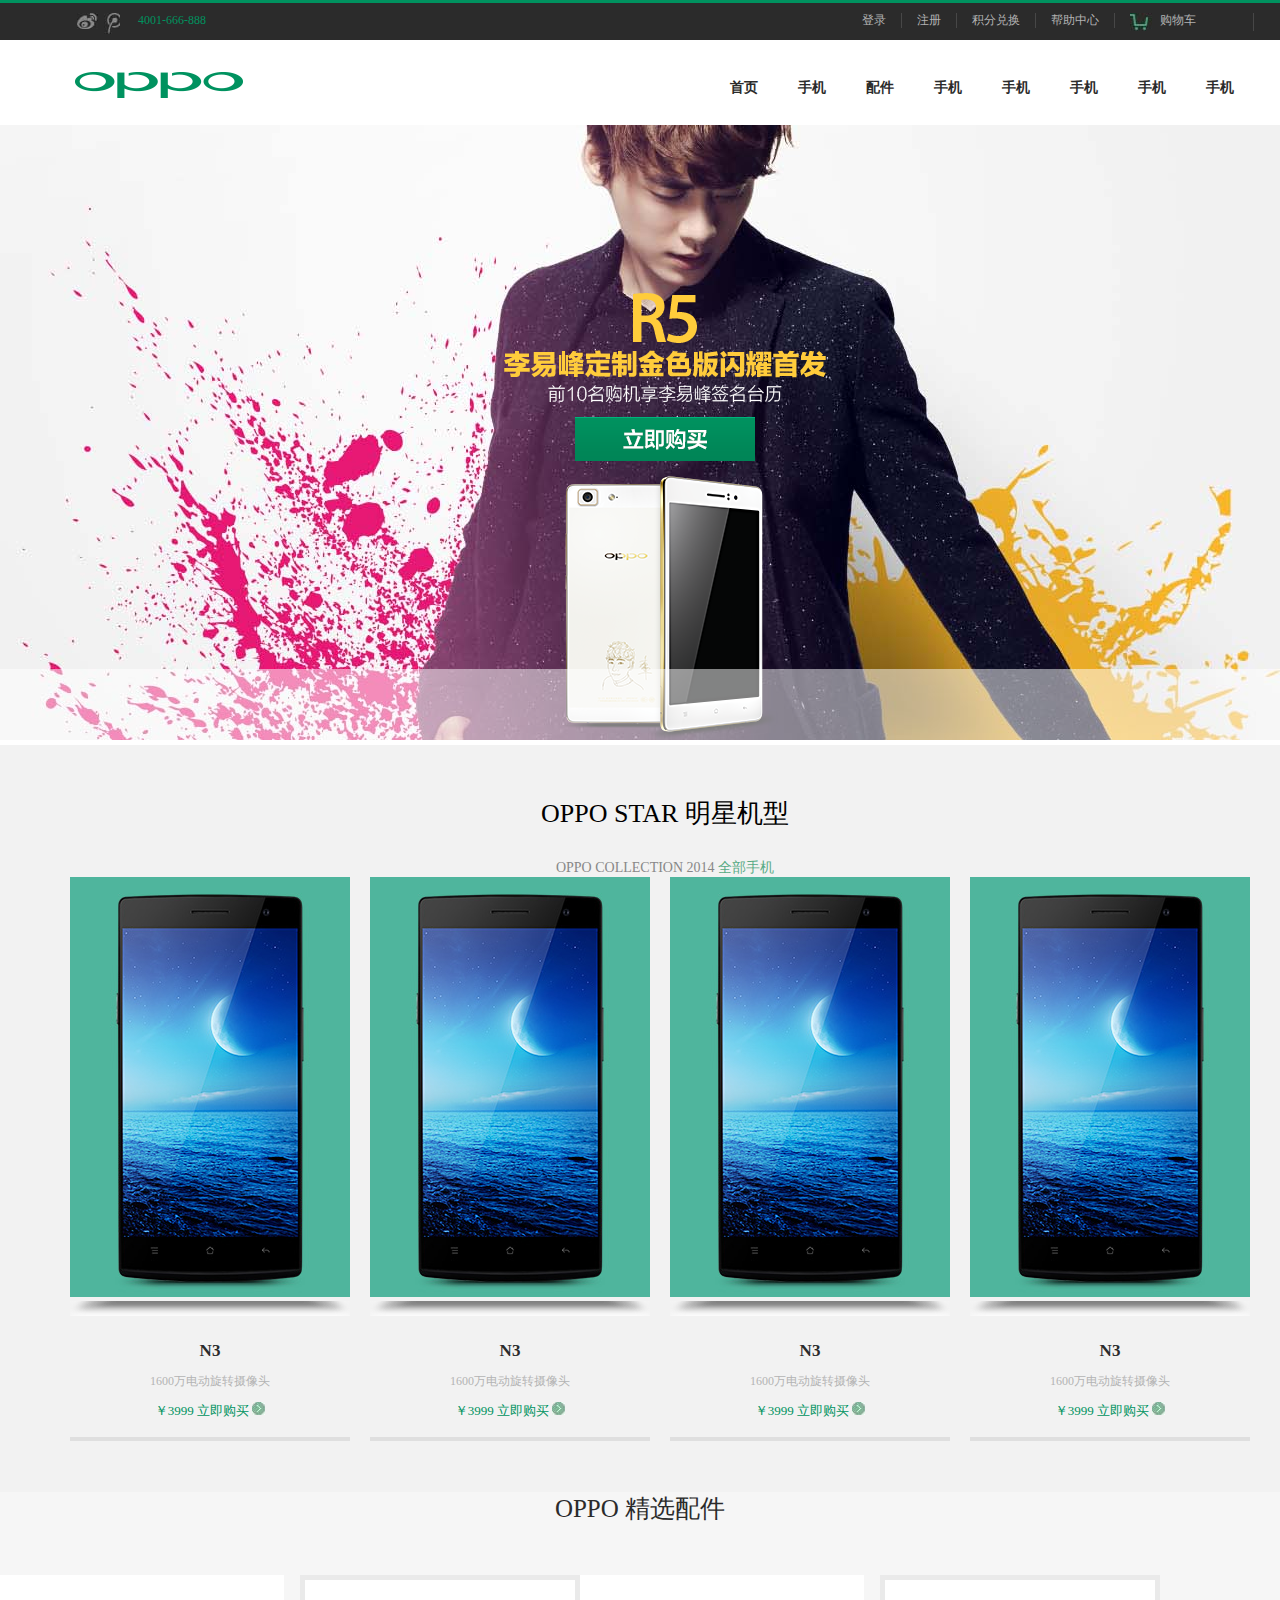
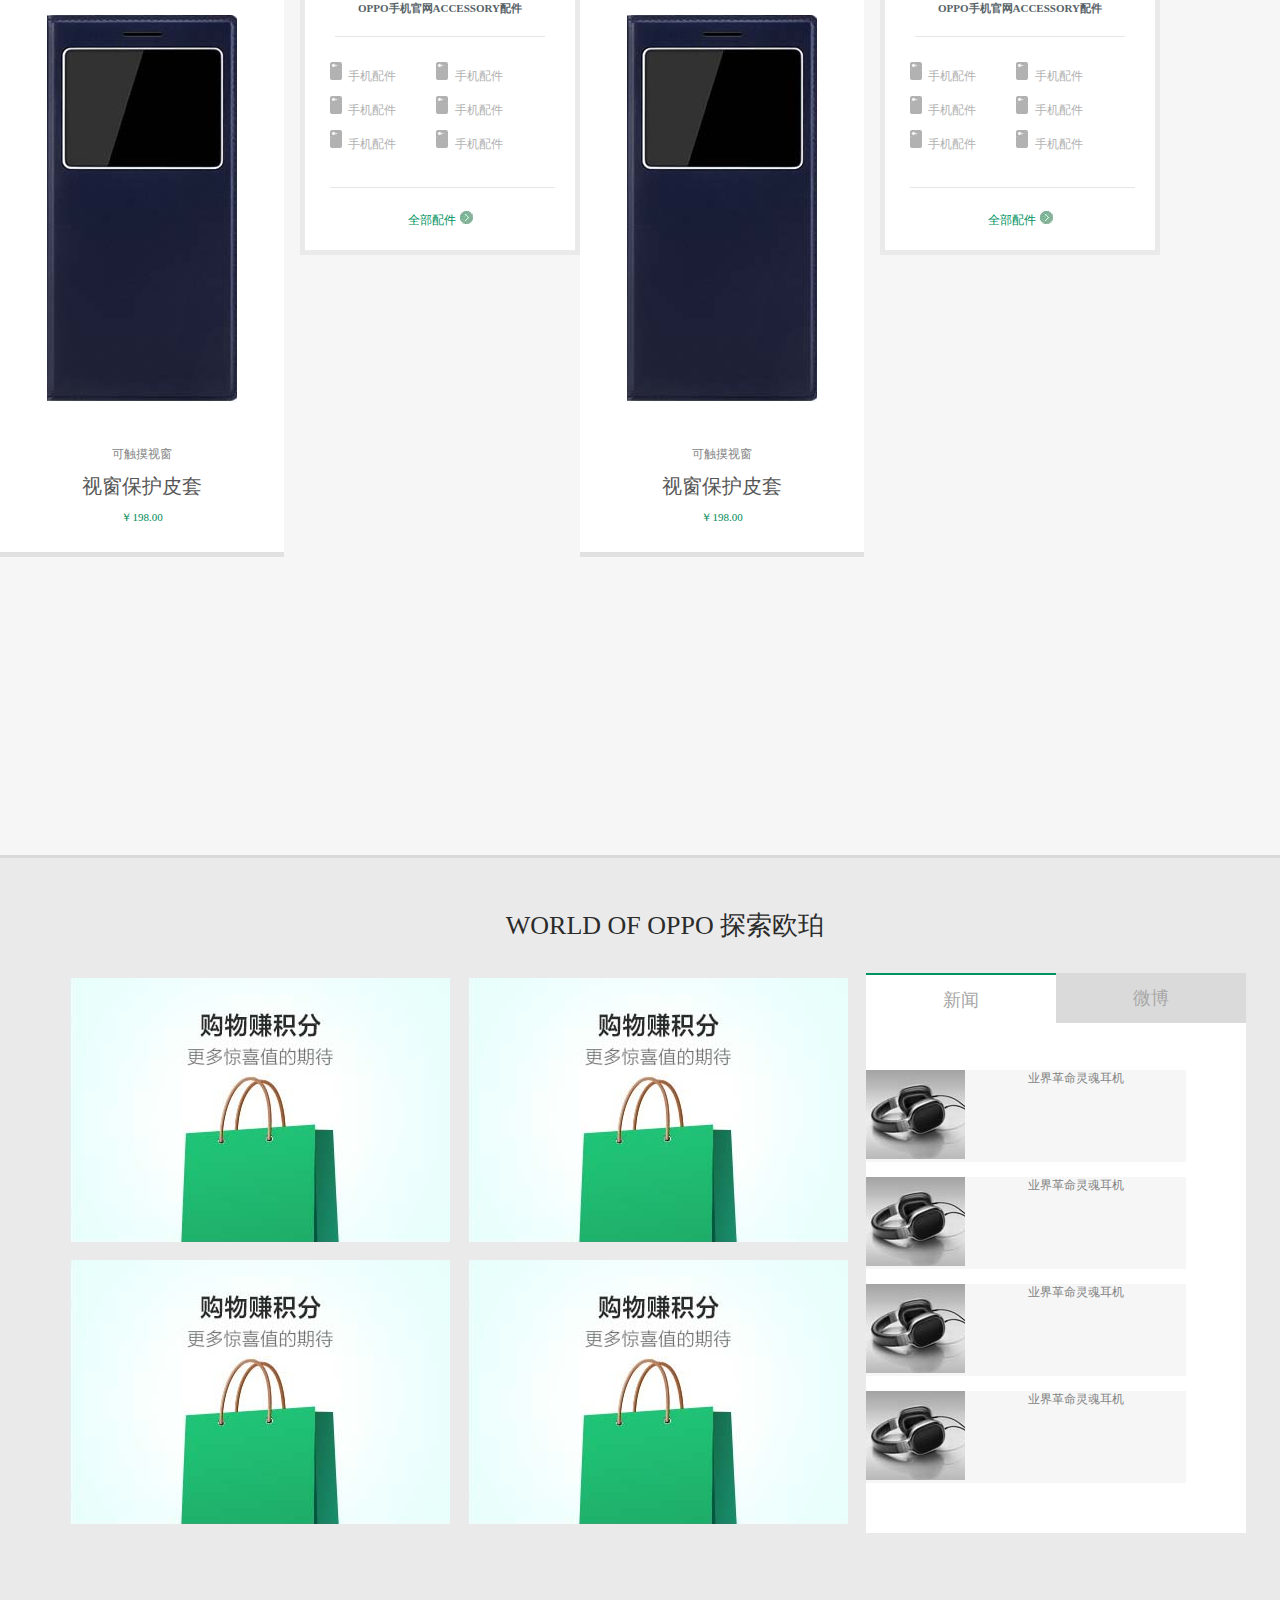
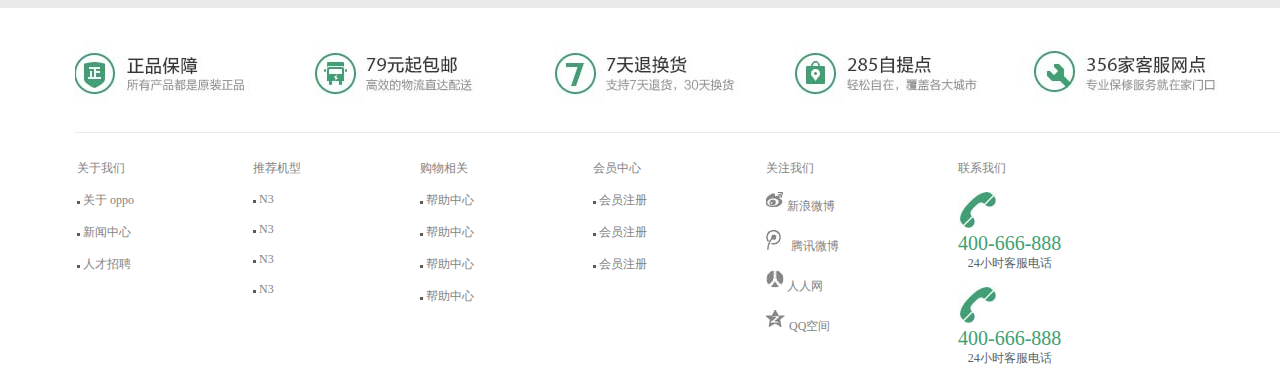
<file: html/page-css/oppo手机/code/oppo.html>
<!DOCTYPE html>
<html>

	<head>
		<meta charset="UTF-8">
		<title></title>
		<link rel="stylesheet" href="../css/oppo.css" />
	</head>

	<body>
		<div class="t-box">
			<div class="t-list clearfix">
				<div class="list-l clearfix">
					<i class="i-1"></i>
					<i class="i-2"></i>
					<p class="call">4001-666-888</p>
				</div>
				<ul class="list-r">
					<li>登录</li>
					<li>注册</li>
					<li>积分兑换</li>
					<li>帮助中心</li>
					<li class="buycar">
						<i></i>
						<span>购物车</span>
					</li>
				</ul>
			</div>
			<div class="c-list clearfix">
				<h2>
					<a href="#">
					<span>oppo</span>
					</a>
				</h2>

				<ul>
					<li>首页</li>
					<li>手机</li>
					<li>配件</li>
					<li>手机</li>
					<li>手机</li>
					<li>手机</li>
					<li>手机</li>
					<li>手机</li>
				</ul>
			</div>
			<div class="bm-img">
				<div class="phone"></div>
				<div class="tou"></div>
			</div>
		</div>
		<div class="size clearfix">
			<div class="size-p">
				<p class="p1">OPPO STAR 明星机型</p>
				<p class="p2">
					<span class="s1">OPPO COLLECTION 2014</span>
					<span class="s2">全部手机</span>
				</p>
			</div>
			<div class="big-img">
				<div class="size-img">
					<img src="../images/img-phone.jpg" alt="" />
					<img src="../images/pic-s.png" class="img2" alt="" />
					<div class="name">
						<p class="n1">N3</p>
						<p class="n2">1600万电动旋转摄像头</p>
						<p class="n3">
							<span>￥3999</span>
							<span>立即购买</span>
							<i></i>
						</p>
					</div>
				</div>
				<div class="size-img">
					<img src="../images/img-phone.jpg" alt="" />
					<img src="../images/pic-s.png" class="img2" alt="" />
					<div class="name">
						<p class="n1">N3</p>
						<p class="n2">1600万电动旋转摄像头</p>
						<p class="n3">
							<span>￥3999</span>
							<span>立即购买</span>
							<i></i>
						</p>
					</div>

				</div>
				<div class="size-img">
					<img src="../images/img-phone.jpg" alt="" />
					<img src="../images/pic-s.png" class="img2" alt="" />
					<div class="name">
						<p class="n1">N3</p>
						<p class="n2">1600万电动旋转摄像头</p>
						<p class="n3">
							<span>￥3999</span>
							<span>立即购买</span>
							<i></i>
						</p>
					</div>

				</div>
				<div class="size-img">
					<img src="../images/img-phone.jpg" alt="" />
					<img src="../images/pic-s.png" class="img2" alt="" />
					<div class="name">
						<p class="n1">N3</p>
						<p class="n2">1600万电动旋转摄像头</p>
						<p class="n3">
							<span>￥3999</span>
							<span>立即购买</span>
							<i></i>
						</p>
					</div>
				</div>
			</div>
		</div>
		<div class="acc">
			<p>OPPO 精选配件</p>
			<div class="acc-img clearfix">
				<div class="acc-l">
					<div class="left-1 clearfix">
						<img src="../images/acc.jpg" class="img-p" alt="" />
						<p class="p-o">可触摸视窗</p>
						<p class="p-t">视窗保护皮套</p>
						<p class="p-e">￥198.00</p>
					</div>
					<div class="left-2 clearfix">
						<p class="p-1">OPPO手机官网ACCESSORY配件</p>
						<div class="big-p">
							<p class="p-2">
								<i></i>
								<span>手机配件</span>
							</p>
							<p class="p-2">
								<i></i>
								<span>手机配件</span>
							</p>
							<p class="p-2">
								<i></i>
								<span>手机配件</span>
							</p>
							<p class="p-2">
								<i></i>
								<span>手机配件</span>
							</p>
							<p class="p-2">
								<i></i>
								<span>手机配件</span>
							</p>
							<p class="p-2">
								<i></i>
								<span>手机配件</span>
							</p>
						</div>
						<div class="last-p">
							<span>全部配件</span>
							<i></i>
						</div>
					</div>
					<div class="left-3">

					</div>
					<div class="left-4"></div>
				</div>
				<div class="acc-r">
					<div class="acc-l">
						<div class="left-1 clearfix">
							<img src="../images/acc.jpg" class="img-p" alt="" />
							<p class="p-o">可触摸视窗</p>
							<p class="p-t">视窗保护皮套</p>
							<p class="p-e">￥198.00</p>
						</div>
						<div class="left-2 clearfix">
							<p class="p-1">OPPO手机官网ACCESSORY配件</p>
							<div class="big-p">
								<p class="p-2">
									<i></i>
									<span>手机配件</span>
								</p>
								<p class="p-2">
									<i></i>
									<span>手机配件</span>
								</p>
								<p class="p-2">
									<i></i>
									<span>手机配件</span>
								</p>
								<p class="p-2">
									<i></i>
									<span>手机配件</span>
								</p>
								<p class="p-2">
									<i></i>
									<span>手机配件</span>
								</p>
								<p class="p-2">
									<i></i>
									<span>手机配件</span>
								</p>
							</div>
							<div class="last-p">
								<span>全部配件</span>
								<i></i>
							</div>
						</div>
						<div class="left-3">

						</div>
						<div class="left-4"></div>
					</div>
				</div>
			</div>
			<div class="world clearfix">

				<p class="w-p">WORLD OF OPPO 探索欧珀</p>
				<div class="w-l ">
					<div class="w-img"></div>
					<div class="w-img"></div>
					<div class="w-img"></div>
					<div class="w-img"></div>
				</div>
				<div class="w-r">
					<div class="clearfix">
						<p class="new">新闻</p>
						<p class="blog">微博</p>
					</div>
					<div class="r-img clearfix">
						<p class="ear">
							<i></i> 业界革命灵魂耳机
						</p>
						<p class="ear">
							<i></i> 业界革命灵魂耳机
						</p>
						<p class="ear">
							<i></i> 业界革命灵魂耳机
						</p>
						<p class="ear">
							<i></i> 业界革命灵魂耳机
						</p>
					</div>
				</div>

			</div>
		<div class="message">
				<div class="t-m"></div>
				<div class="b-m clearfix">
					<ul class="first">
						<li class="us">
							关于我们</li>
						<li>
							<i></i> 关于 oppo
						</li>
						<li>
							<i></i> 新闻中心
						</li>
						<li>
							<i></i> 人才招聘
						</li>
					</ul>
					<ul class="two">
						<li class="us">推荐机型</li>
						<li>
							<i></i> N3
						</li>
						<li>
							<i></i> N3
						</li>
						<li>
							<i></i> N3
						</li>
						<li>
							<i></i> N3
						</li>
					</ul>
					<ul class="two">
						<li class="us">购物相关</li>
						<li>
							<i></i> 帮助中心
						</li>
						<li>
							<i></i> 帮助中心
						</li>
						<li>
							<i></i> 帮助中心
						</li>
						<li>
							<i></i> 帮助中心
						</li>
					</ul>
					<ul class="two">
						<li class="us">会员中心</li>
						<li>
							<i></i> 会员注册
						</li>
						<li>
							<i></i> 会员注册
						</li>
						<li>
							<i></i> 会员注册
						</li>
					</ul>
					<ul class="two">
						<li class="us">关注我们</li>
						<li>
							<i class="xinlang"></i> 新浪微博
						</li>
						<li>
							<i class="tengxun"></i> 腾讯微博
						</li>
						<li>
							<i class="renren"></i> 人人网
						</li>
						<li>
							<i class="kongjian"></i> QQ空间
						</li>
						</ul>
						<ul class="two">
							<li class="us">联系我们</li>
							<li>
								<i class="phone"></i>
								<p>400-666-888</p>
								<p class="small">24小时客服电话</p>

							</li>
							<li>
								<i class="phone"></i>
								<p>400-666-888</p>
								<p class="small">24小时客服电话</p>

							</li>
						</ul>
				</div>
			</div>
	</div>
	</body>

</html>
</file>
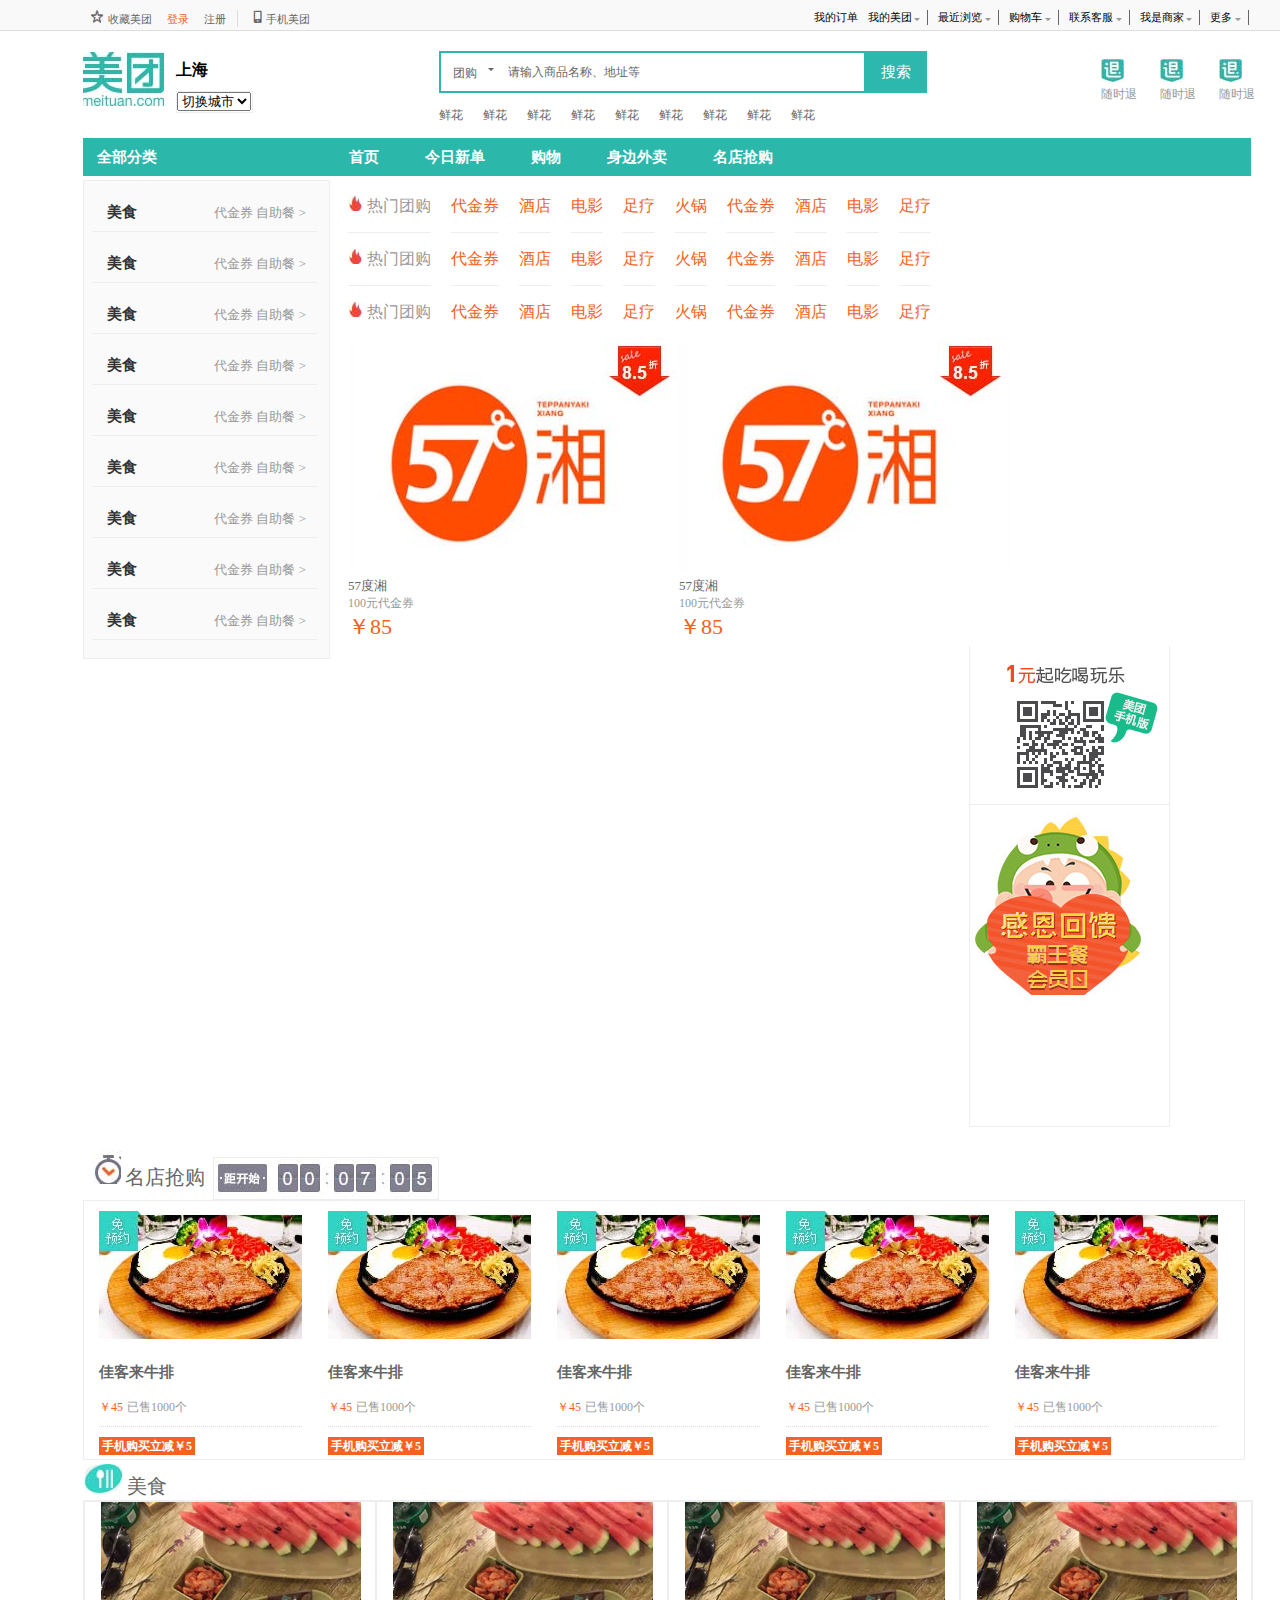
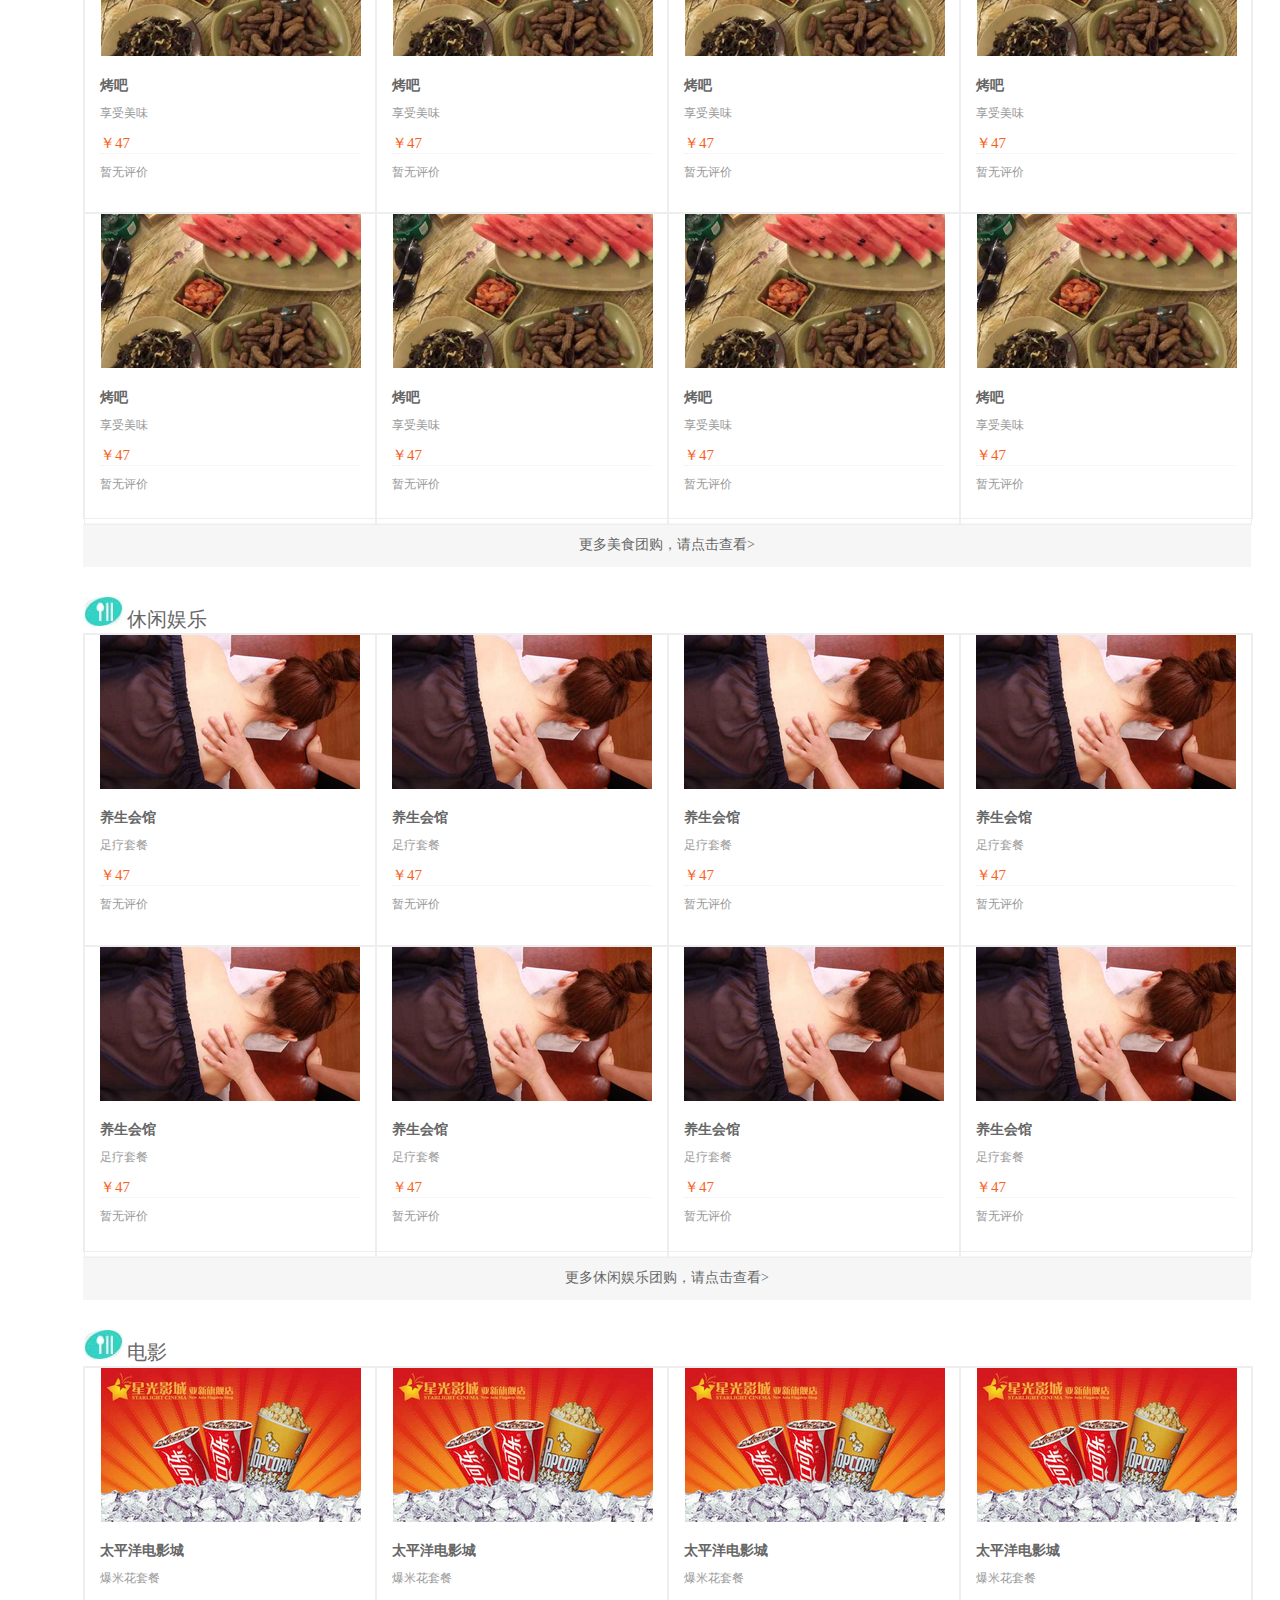
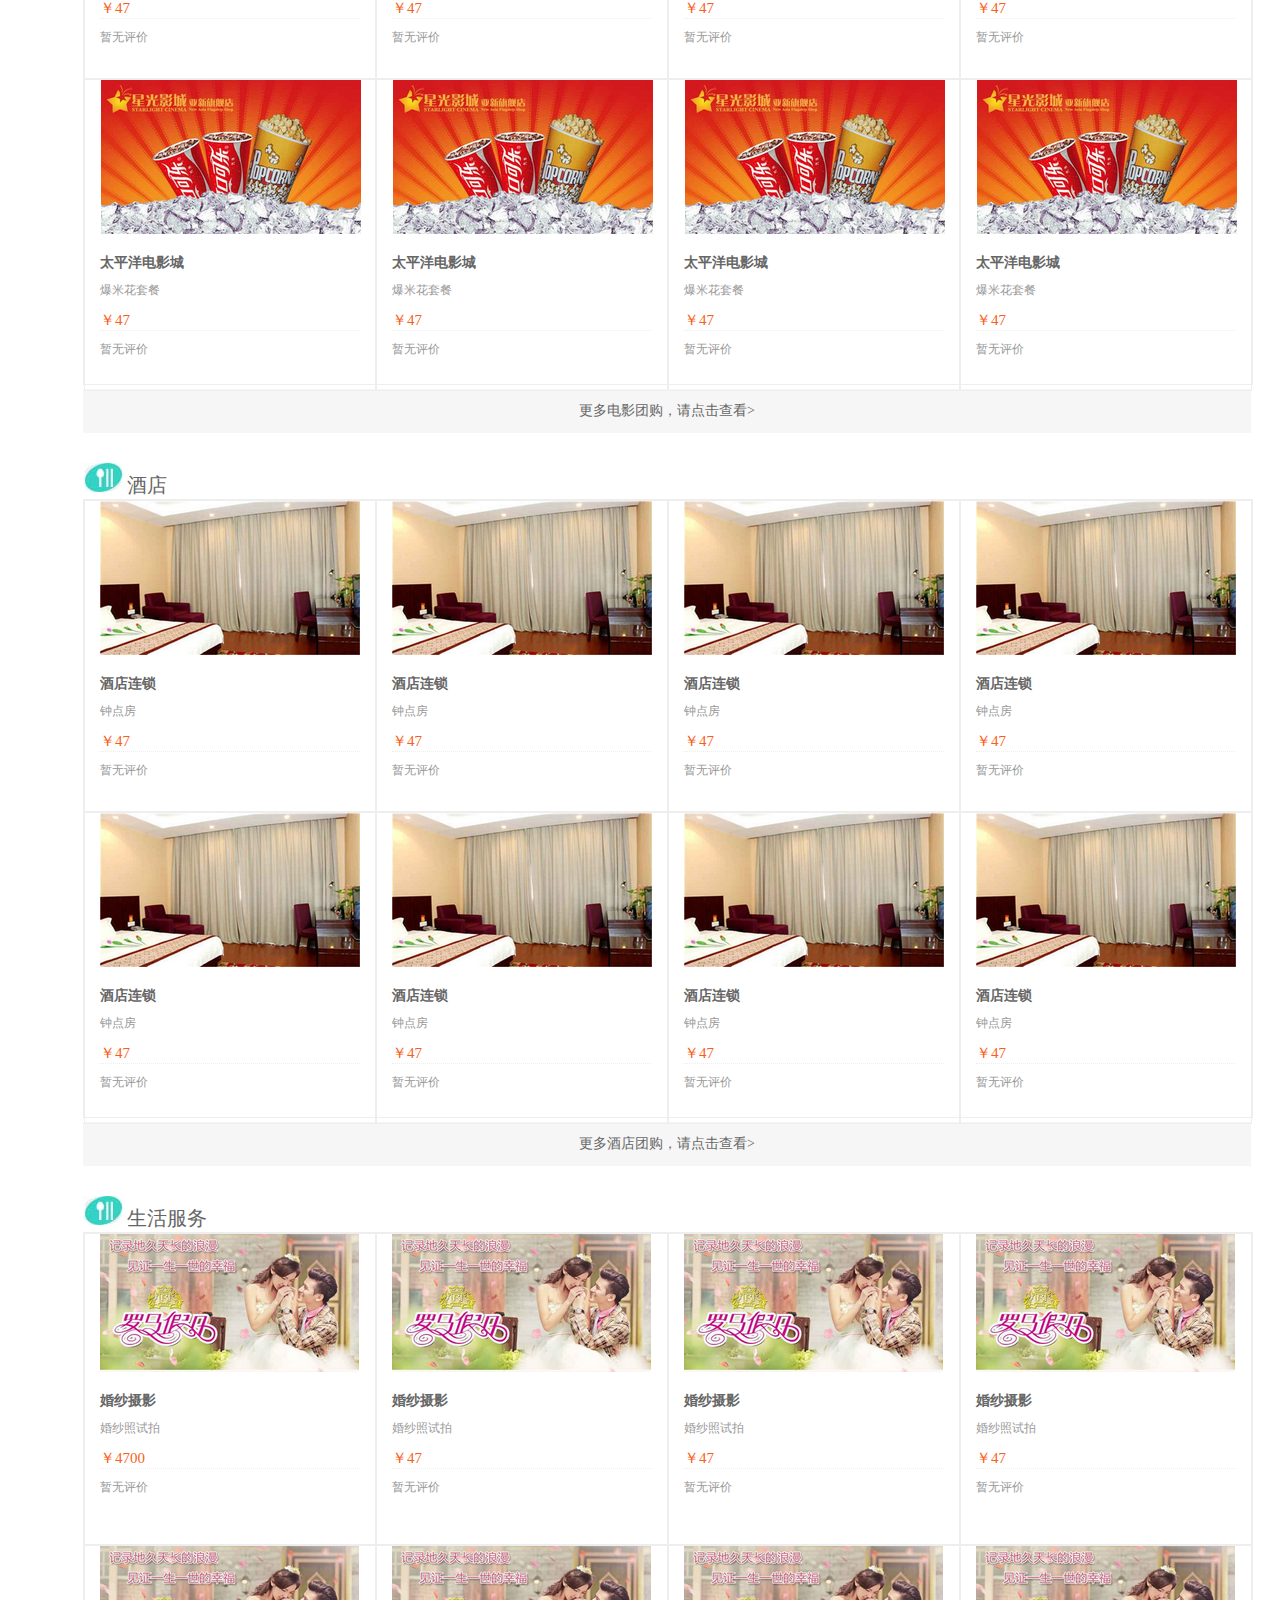
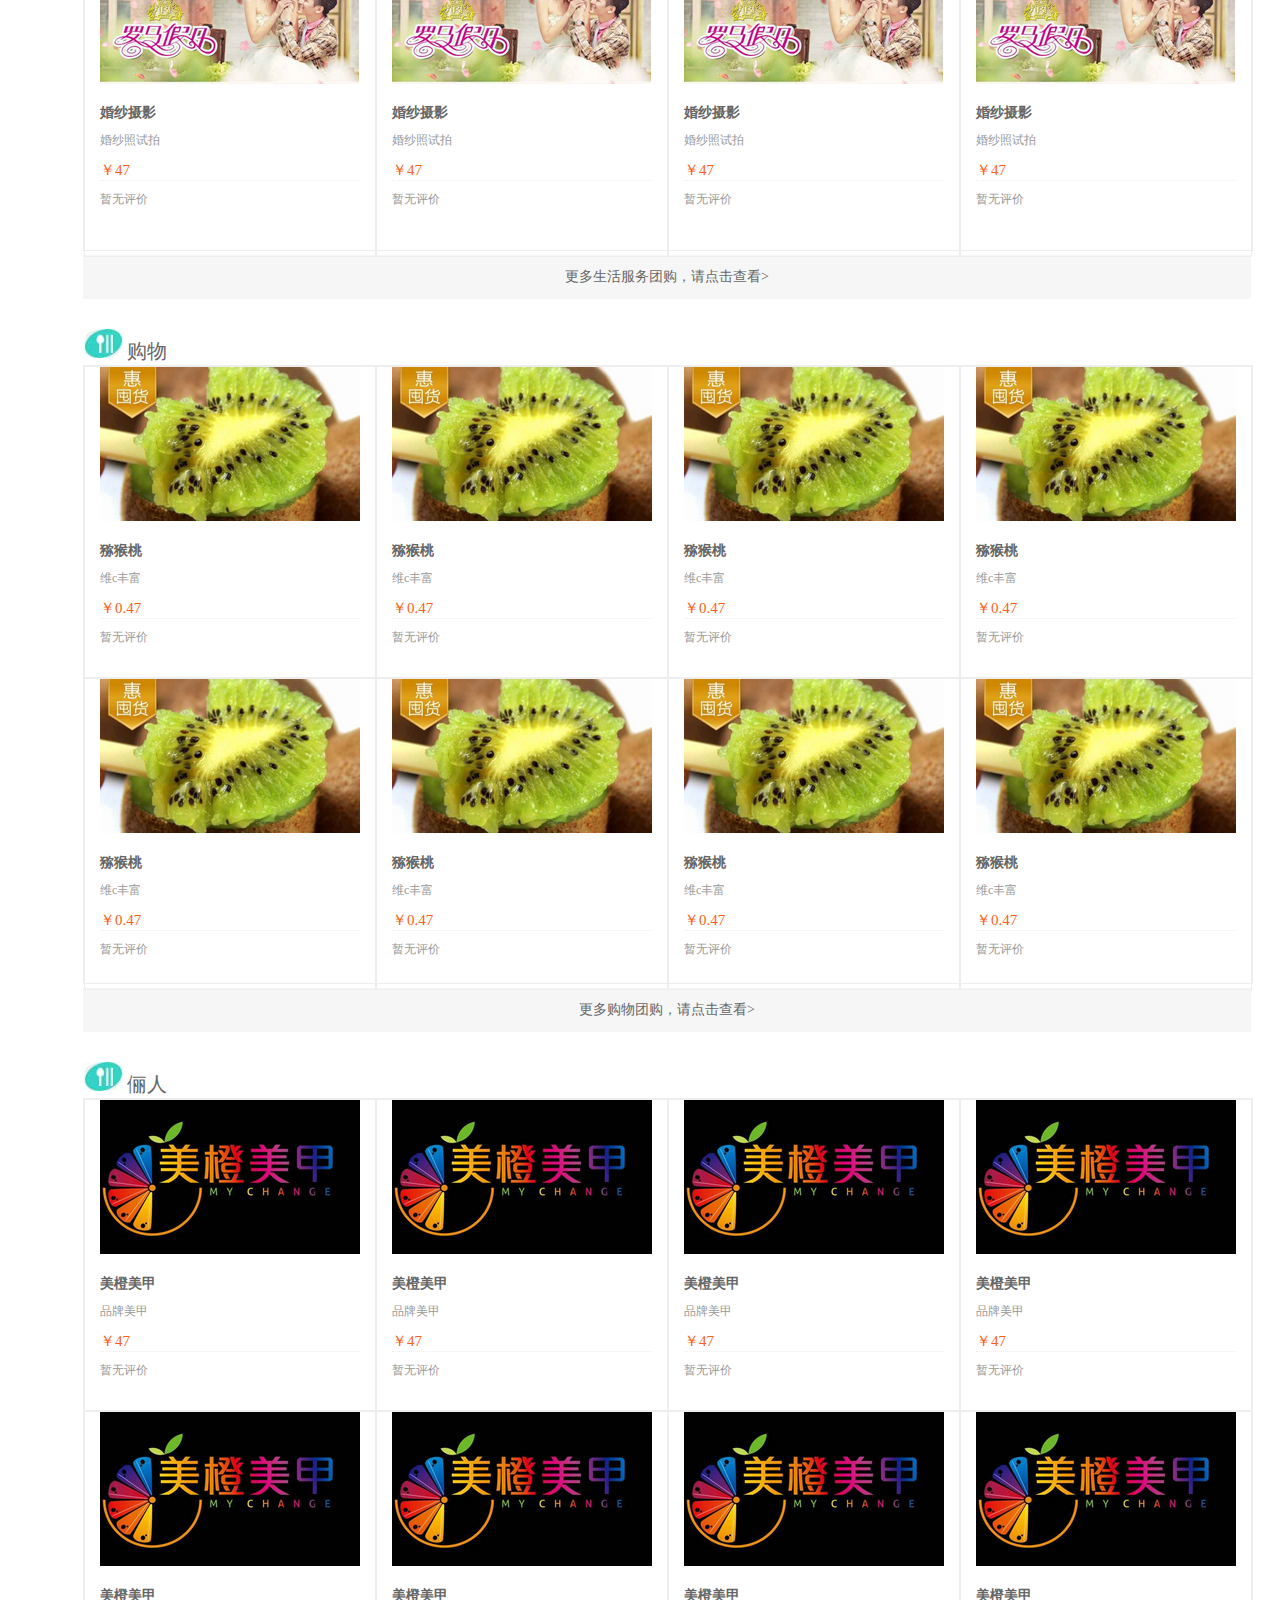
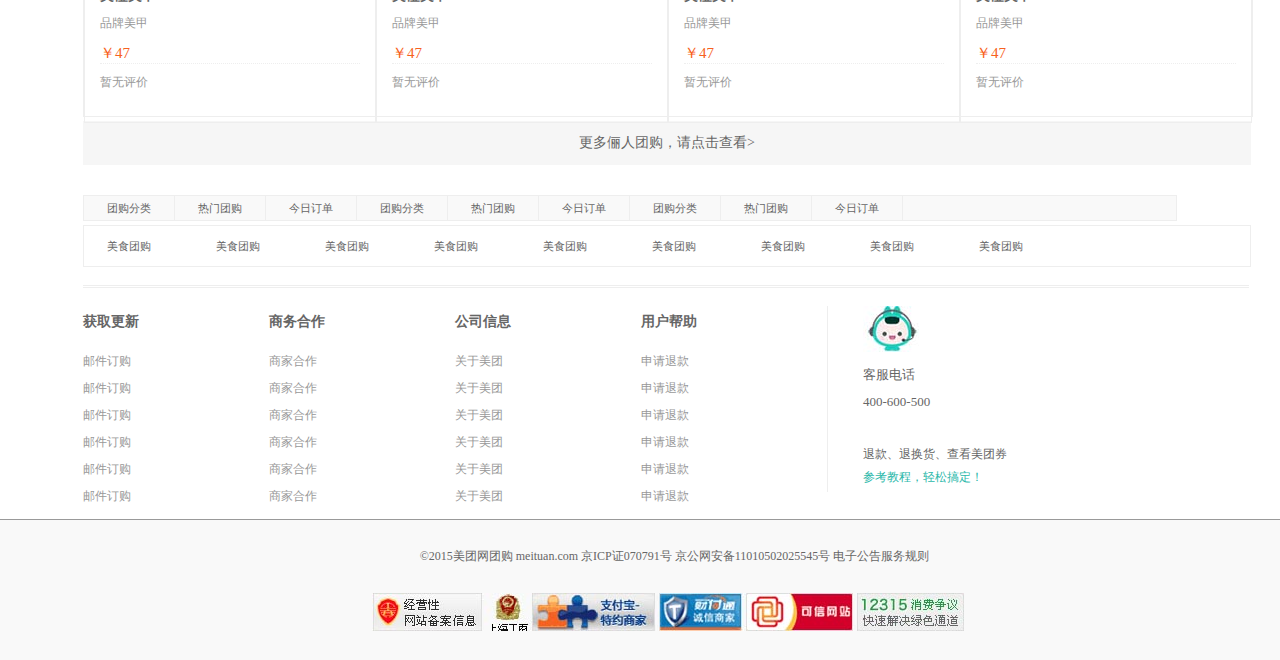
<file: html/page-css/美团/code/meituan.html>
<!DOCTYPE html>
<html>

	<head>
		<meta charset="UTF-8">
		<title></title>
		<link rel="stylesheet" href="../css/meituan.css" />
	</head>

	<body>
		<div class="box">
			<div class="t-box">
				<div class="title clearfix">
					<ul class="title-l">
						<li class="t-1">
							<a href="#">
								<i></i>
								<span>收藏美团</span>
							</a>
						</li>
						<li class="t-2">
							<a href="#">
								登录
							</a>
						</li>
						<li class="t-3">
							<a href="#">
								<span>注册</span>
							</a>
						</li>
						<li class="t-4">
							<a href="#">
								<i></i>
								<span>手机美团</span>
							</a>
						</li>
					</ul>
					<ul class="title-r">
						<li class="r-1">
							<a href="#">我的订单</a>
						</li>
						<li class="r-2">
							<a href="#"><span>我的美团</span></a>
							<i></i>
						</li>
						<li class="r-2">
							<a href="#"><span>最近浏览</span></a>
							<i></i>
						</li>
						<li class="r-2">
							<a href="#"><span>购物车</span></a>
							<i></i>
						</li>
						<li class="r-2">
							<a href="#"><span>联系客服</span></a>
							<i></i>
						</li>
						<li class="r-2">
							<a href="#">
								<san>我是商家</san>
							</a>
							<i></i>
						</li>
						<li class="r-2">
							<a href="#"><span>更多</span></a>
							<i></i>
						</li>
					</ul>
				</div>
				<div class="logo clearfix">
					<h2>
						<a href="#"></a>
						<span>美团</span>
					</h2>
					<div class="big-p">
						<b class="sh">上海</b>
						<div class="city">
							<select>
								<option>切换城市</option>
								<option>北京</option>
								<option>上海</option>
							</select>
						</div>

					</div>
					<div class="input">
						<div class="inp">
							<input type="text" value="请输入商品名称、地址等" />
							<div class="tg">
								<span>团购</span>
								<i></i>
							</div>
							<div class="ss">搜索</div>
						</div>

						<ul>
							<li>鲜花</li>
							<li>鲜花</li>
							<li>鲜花</li>
							<li>鲜花</li>
							<li>鲜花</li>
							<li>鲜花</li>
							<li>鲜花</li>
							<li>鲜花</li>
							<li>鲜花</li>
						</ul>
					</div>
					<div class="back-box">
						<div class="back">
							<i></i>
							<p>随时退</p>
						</div>
						<div class="back">
							<i></i>
							<p>随时退</p>
						</div>
						<div class="back">
							<i></i>
							<p>随时退</p>
						</div>
					</div>
				</div>
			</div>
			<div class="list-box">
				<div class="list-t clearfix">
					<p>全部分类</p>
					<div class="first">
						<p>首页</p>
						<p>今日新单</p>
						<p>购物</p>
						<p>身边外卖</p>
						<p>名店抢购</p>
					</div>

				</div>
				<div class="list-bm">
					<div class="bm-l">
						<ul>
							<li>
								<b>美食</b>
								<span>代金券 自助餐 ></span>
							</li>
							<li>
								<b>美食</b>
								<span>代金券 自助餐 ></span>
							</li>
							<li>
								<b>美食</b>
								<span>代金券 自助餐 ></span>
							</li>
							<li>
								<b>美食</b>
								<span>代金券 自助餐 ></span>
							</li>
							<li>
								<b>美食</b>
								<span>代金券 自助餐 ></span>
							</li>
							<li>
								<b>美食</b>
								<span>代金券 自助餐 ></span>
							</li>
							<li>
								<b>美食</b>
								<span>代金券 自助餐 ></span>
							</li>
							<li>
								<b>美食</b>
								<span>代金券 自助餐 ></span>
							</li>

							<li>
								<b>美食</b>
								<span>代金券 自助餐 ></span>
							</li>
						</ul>
					</div>
					<div class="bm-c clearfix">
						<div class="hot">
							<ul>
								<li>
									<i></i> 热门团购
								</li>
								<li class="color">代金券</li>
								<li class="color">酒店</li>
								<li class="color">电影</li>
								<li class="color">足疗</li>
								<li class="color">火锅</li>
								<li class="color">代金券</li>
								<li class="color">酒店</li>
								<li class="color">电影</li>
								<li class="color">足疗</li>
							</ul>
							<ul>
								<li>
									<i></i> 热门团购
								</li>
								<li class="color">代金券</li>
								<li class="color">酒店</li>
								<li class="color">电影</li>
								<li class="color">足疗</li>
								<li class="color">火锅</li>
								<li class="color">代金券</li>
								<li class="color">酒店</li>
								<li class="color">电影</li>
								<li class="color">足疗</li>
							</ul>
							<ul>
								<li>
									<i></i> 热门团购
								</li>
								<li class="color">代金券</li>
								<li class="color">酒店</li>
								<li class="color">电影</li>
								<li class="color">足疗</li>
								<li class="color">火锅</li>
								<li class="color">代金券</li>
								<li class="color">酒店</li>
								<li class="color">电影</li>
								<li class="color">足疗</li>
							</ul>
						</div>
						<div class="food ">
							<div class="img-1">
								<img src="../images/img-57du.jpg" alt="" />
								<div class="title-p">
									<p class="p1">57度湘</p>
									<p class="p2">100元代金券</p>
								</div>
								<p class="price">￥85</p>
							</div>
							<div class="img-1">
								<img src="../images/img-57du.jpg" alt="" />
								<div class="title-p">
									<p class="p1">57度湘</p>
									<p class="p2">100元代金券</p>
								</div>
								<p class="price">￥85</p>
							</div>
						</div>
					</div>
					<div class="bm-r">
						<div class="bg-1"></div>
						<div class="bg-2"></div>
					</div>
				</div>
			</div>
			<div class="store clearfix">
				<div class="s-t">
					<i></i>
					<span>名店抢购</span>
				</div>
				<div class="time"></div>
				<div class="s-img clearfix">
					<div class="img-box">
						<img src="../images/img-niupai.jpg" alt="" />
						<p class="niu">佳客来牛排</p>
						<p class="big-price">
							<span class="price1">￥45</span>
							<span class="price2">已售1000个</span>
						</p>
						<p class="price3">手机购买立减￥5</p>
					</div>
					<div class="img-box">
						<img src="../images/img-niupai.jpg" alt="" />
						<p class="niu">佳客来牛排</p>
						<p class="big-price">
							<span class="price1">￥45</span>
							<span class="price2">已售1000个</span>
						</p>
						<p class="price3">手机购买立减￥5</p>
					</div>
					<div class="img-box">
						<img src="../images/img-niupai.jpg" alt="" />
						<p class="niu">佳客来牛排</p>
						<p class="big-price">
							<span class="price1">￥45</span>
							<span class="price2">已售1000个</span>
						</p>
						<p class="price3">手机购买立减￥5</p>
					</div>
					<div class="img-box">
						<img src="../images/img-niupai.jpg" alt="" />
						<p class="niu">佳客来牛排</p>
						<p class="big-price">
							<span class="price1">￥45</span>
							<span class="price2">已售1000个</span>
						</p>
						<p class="price3">手机购买立减￥5</p>
					</div>
					<div class="img-box">
						<img src="../images/img-niupai.jpg" alt="" />
						<p class="niu">佳客来牛排</p>
						<p class="big-price">
							<span class="price1">￥45</span>
							<span class="price2">已售1000个</span>
						</p>
						<p class="price3">手机购买立减￥5</p>
					</div>
				</div>

			</div>
			<div class="food">
				<div class="food-t">
					<i></i>
					<span>美食</span>
				</div>
				<div class="food-img clearfix">
					<div class="fi">
						<div class="fi-t">
							<img src="../images/1.png" alt="" />
							<p class="p-1">烤吧</p>
							<p class="p-2">享受美味</p>
							<p class="p-3">￥47</p>
						</div>
						<p class="p-4">暂无评价</p>
					</div>
					<div class="fi">
						<div class="fi-t">
							<img src="../images/1.png" alt="" />
							<p class="p-1">烤吧</p>
							<p class="p-2">享受美味</p>
							<p class="p-3">￥47</p>
						</div>
						<p class="p-4">暂无评价</p>
					</div>
					<div class="fi">
						<div class="fi-t">
							<img src="../images/1.png" alt="" />
							<p class="p-1">烤吧</p>
							<p class="p-2">享受美味</p>
							<p class="p-3">￥47</p>
						</div>
						<p class="p-4">暂无评价</p>
					</div>
					<div class="fi">
						<div class="fi-t">
							<img src="../images/1.png" alt="" />
							<p class="p-1">烤吧</p>
							<p class="p-2">享受美味</p>
							<p class="p-3">￥47</p>
						</div>
						<p class="p-4">暂无评价</p>
					</div>
					<div class="fi">
						<div class="fi-t">
							<img src="../images/1.png" alt="" />
							<p class="p-1">烤吧</p>
							<p class="p-2">享受美味</p>
							<p class="p-3">￥47</p>
						</div>
						<p class="p-4">暂无评价</p>
					</div>
					<div class="fi">
						<div class="fi-t">
							<img src="../images/1.png" alt="" />
							<p class="p-1">烤吧</p>
							<p class="p-2">享受美味</p>
							<p class="p-3">￥47</p>
						</div>
						<p class="p-4">暂无评价</p>
					</div>
					<div class="fi">
						<div class="fi-t">
							<img src="../images/1.png" alt="" />
							<p class="p-1">烤吧</p>
							<p class="p-2">享受美味</p>
							<p class="p-3">￥47</p>
						</div>
						<p class="p-4">暂无评价</p>
					</div>
					<div class="fi">
						<div class="fi-t">
							<img src="../images/1.png" alt="" />
							<p class="p-1">烤吧</p>
							<p class="p-2">享受美味</p>
							<p class="p-3">￥47</p>
						</div>
						<p class="p-4">暂无评价</p>
					</div>
				</div>
			</div>
			<div class="more">更多美食团购，请点击查看></div>
			<div class="food">
				<div class="food-t">
					<i></i>
					<span>休闲娱乐</span>
				</div>
				<div class="food-img clearfix">
					<div class="fi">
						<div class="fi-t">
							<img src="../images/18.png" alt="" />
							<p class="p-1">养生会馆</p>
							<p class="p-2">足疗套餐</p>
							<p class="p-3">￥47</p>
						</div>
						<p class="p-4">暂无评价</p>
					</div>
					<div class="fi">
						<div class="fi-t">
							<img src="../images/18.png" alt="" />
							<p class="p-1">养生会馆</p>
							<p class="p-2">足疗套餐</p>
							<p class="p-3">￥47</p>
						</div>
						<p class="p-4">暂无评价</p>
					</div>
					<div class="fi">
						<div class="fi-t">
							<img src="../images/18.png" alt="" />
							<p class="p-1">养生会馆</p>
							<p class="p-2">足疗套餐</p>
							<p class="p-3">￥47</p>
						</div>
						<p class="p-4">暂无评价</p>
					</div>
					<div class="fi">
						<div class="fi-t">
							<img src="../images/18.png" alt="" />
							<p class="p-1">养生会馆</p>
							<p class="p-2">足疗套餐</p>
							<p class="p-3">￥47</p>
						</div>
						<p class="p-4">暂无评价</p>
					</div>
					<div class="fi">
						<div class="fi-t">
							<img src="../images/18.png" alt="" />
							<p class="p-1">养生会馆</p>
							<p class="p-2">足疗套餐</p>
							<p class="p-3">￥47</p>
						</div>
						<p class="p-4">暂无评价</p>
					</div>
					<div class="fi">
						<div class="fi-t">
							<img src="../images/18.png" alt="" />
							<p class="p-1">养生会馆</p>
							<p class="p-2">足疗套餐</p>
							<p class="p-3">￥47</p>
						</div>
						<p class="p-4">暂无评价</p>
					</div>
					<div class="fi">
						<div class="fi-t">
							<img src="../images/18.png" alt="" />
							<p class="p-1">养生会馆</p>
							<p class="p-2">足疗套餐</p>
							<p class="p-3">￥47</p>
						</div>
						<p class="p-4">暂无评价</p>
					</div>
					<div class="fi">
						<div class="fi-t">
							<img src="../images/18.png" alt="" />
							<p class="p-1">养生会馆</p>
							<p class="p-2">足疗套餐</p>
							<p class="p-3">￥47</p>
						</div>
						<p class="p-4">暂无评价</p>
					</div>
				</div>

				<div class="more">更多休闲娱乐团购，请点击查看></div>
				<div class="food">
					<div class="food-t">
						<i></i>
						<span>电影</span>
					</div>
					<div class="food-img clearfix">
						<div class="fi">
							<div class="fi-t">
								<img src="../images/29.png" alt="" />
								<p class="p-1">太平洋电影城</p>
								<p class="p-2">爆米花套餐</p>
								<p class="p-3">￥47</p>
							</div>
							<p class="p-4">暂无评价</p>
						</div>
						<div class="fi">
							<div class="fi-t">
								<img src="../images/29.png" alt="" />
								<p class="p-1">太平洋电影城</p>
								<p class="p-2">爆米花套餐</p>
								<p class="p-3">￥47</p>
							</div>
							<p class="p-4">暂无评价</p>
						</div>
						<div class="fi">
							<div class="fi-t">
								<img src="../images/29.png" alt="" />
								<p class="p-1">太平洋电影城</p>
								<p class="p-2">爆米花套餐</p>
								<p class="p-3">￥47</p>
							</div>
							<p class="p-4">暂无评价</p>
						</div>
						<div class="fi">
							<div class="fi-t">
								<img src="../images/29.png" alt="" />
								<p class="p-1">太平洋电影城</p>
								<p class="p-2">爆米花套餐</p>
								<p class="p-3">￥47</p>
							</div>
							<p class="p-4">暂无评价</p>
						</div>
						<div class="fi">
							<div class="fi-t">
								<img src="../images/29.png" alt="" />
								<p class="p-1">太平洋电影城</p>
								<p class="p-2">爆米花套餐</p>
								<p class="p-3">￥47</p>
							</div>
							<p class="p-4">暂无评价</p>
						</div>
						<div class="fi">
							<div class="fi-t">
								<img src="../images/29.png" alt="" />
								<p class="p-1">太平洋电影城</p>
								<p class="p-2">爆米花套餐</p>
								<p class="p-3">￥47</p>
							</div>
							<p class="p-4">暂无评价</p>
						</div>
						<div class="fi">
							<div class="fi-t">
								<img src="../images/29.png" alt="" />
								<p class="p-1">太平洋电影城</p>
								<p class="p-2">爆米花套餐</p>
								<p class="p-3">￥47</p>
							</div>
							<p class="p-4">暂无评价</p>
						</div>
						<div class="fi">
							<div class="fi-t">
								<img src="../images/29.png" alt="" />
								<p class="p-1">太平洋电影城</p>
								<p class="p-2">爆米花套餐</p>
								<p class="p-3">￥47</p>
							</div>
							<p class="p-4">暂无评价</p>
						</div>
				</div>
					<div class="more">更多电影团购，请点击查看></div>
					<div class="food">
						<div class="food-t">
							<i></i>
							<span>酒店</span>
						</div>
						<div class="food-img clearfix">
							<div class="fi">
								<div class="fi-t">
									<img src="../images/36.png" alt="" />
									<p class="p-1">酒店连锁</p>
									<p class="p-2">钟点房</p>
									<p class="p-3">￥47</p>
								</div>
								<p class="p-4">暂无评价</p>
							</div>
							<div class="fi">
								<div class="fi-t">
									<img src="../images/36.png" alt="" />
									<p class="p-1">酒店连锁</p>
									<p class="p-2">钟点房</p>
									<p class="p-3">￥47</p>
								</div>
								<p class="p-4">暂无评价</p>
							</div>
							<div class="fi">
								<div class="fi-t">
									<img src="../images/36.png" alt="" />
									<p class="p-1">酒店连锁</p>
									<p class="p-2">钟点房</p>
									<p class="p-3">￥47</p>
								</div>
								<p class="p-4">暂无评价</p>
							</div>
							<div class="fi">
								<div class="fi-t">
									<img src="../images/36.png" alt="" />
									<p class="p-1">酒店连锁</p>
									<p class="p-2">钟点房</p>
									<p class="p-3">￥47</p>
								</div>
								<p class="p-4">暂无评价</p>
							</div>
							<div class="fi">
								<div class="fi-t">
									<img src="../images/36.png" alt="" />
									<p class="p-1">酒店连锁</p>
									<p class="p-2">钟点房</p>
									<p class="p-3">￥47</p>
								</div>
								<p class="p-4">暂无评价</p>
							</div>
							<div class="fi">
								<div class="fi-t">
									<img src="../images/36.png" alt="" />
									<p class="p-1">酒店连锁</p>
									<p class="p-2">钟点房</p>
									<p class="p-3">￥47</p>
								</div>
								<p class="p-4">暂无评价</p>
							</div>
							<div class="fi">
								<div class="fi-t">
									<img src="../images/36.png" alt="" />
									<p class="p-1">酒店连锁</p>
									<p class="p-2">钟点房</p>
									<p class="p-3">￥47</p>
								</div>
								<p class="p-4">暂无评价</p>
							</div>
							<div class="fi">
								<div class="fi-t">
									<img src="../images/36.png" alt="" />
									<p class="p-1">酒店连锁</p>
									<p class="p-2">钟点房</p>
									<p class="p-3">￥47</p>
								</div>
								<p class="p-4">暂无评价</p>
							</div>
					</div>
						<div class="more">更多酒店团购，请点击查看></div>
						<div class="food">
							<div class="food-t">
								<i></i>
								<span>生活服务</span>
							</div>
							<div class="food-img clearfix">
								<div class="fi">
									<div class="fi-t">
										<img src="../images/47.png" alt="" />
										<p class="p-1">婚纱摄影</p>
										<p class="p-2">婚纱照试拍</p>
										<p class="p-3">￥4700</p>
									</div>
									<p class="p-4">暂无评价</p>
								</div>
								<div class="fi">
									<div class="fi-t">
										<img src="../images/47.png" alt="" />
										<p class="p-1">婚纱摄影</p>
										<p class="p-2">婚纱照试拍</p>
										<p class="p-3">￥47</p>
									</div>
									<p class="p-4">暂无评价</p>
								</div>
								<div class="fi">
									<div class="fi-t">
										<img src="../images/47.png" alt="" />
										<p class="p-1">婚纱摄影</p>
										<p class="p-2">婚纱照试拍</p>
										<p class="p-3">￥47</p>
									</div>
									<p class="p-4">暂无评价</p>
								</div>
								<div class="fi">
									<div class="fi-t">
										<img src="../images/47.png" alt="" />
										<p class="p-1">婚纱摄影</p>
										<p class="p-2">婚纱照试拍</p>
										<p class="p-3">￥47</p>
									</div>
									<p class="p-4">暂无评价</p>
								</div>
								<div class="fi">
									<div class="fi-t">
										<img src="../images/47.png" alt="" />
										<p class="p-1">婚纱摄影</p>
										<p class="p-2">婚纱照试拍</p>
										<p class="p-3">￥47</p>
									</div>
									<p class="p-4">暂无评价</p>
								</div>
								<div class="fi">
									<div class="fi-t">
										<img src="../images/47.png" alt="" />
										<p class="p-1">婚纱摄影</p>
										<p class="p-2">婚纱照试拍</p>
										<p class="p-3">￥47</p>
									</div>
									<p class="p-4">暂无评价</p>
								</div>
								<div class="fi">
									<div class="fi-t">
										<img src="../images/47.png" alt="" />
										<p class="p-1">婚纱摄影</p>
										<p class="p-2">婚纱照试拍</p>
										<p class="p-3">￥47</p>
									</div>
									<p class="p-4">暂无评价</p>
								</div>
								<div class="fi">
									<div class="fi-t">
										<img src="../images/47.png" alt="" />
										<p class="p-1">婚纱摄影</p>
										<p class="p-2">婚纱照试拍</p>
										<p class="p-3">￥47</p>
									</div>
									<p class="p-4">暂无评价</p>
								</div>
							</div>
							<div class="more">更多生活服务团购，请点击查看></div>
							<div class="food">

								<div class="food-t">
									<i></i>
									<span>购物</span>
								</div>
								<div class="food-img clearfix">
									<div class="fi">
										<div class="fi-t">
											<img src="../images/54.png" alt="" />
											<p class="p-1">猕猴桃</p>
											<p class="p-2">维c丰富</p>
											<p class="p-3">￥0.47</p>
										</div>
										<p class="p-4">暂无评价</p>
									</div>
									<div class="fi">
										<div class="fi-t">
											<img src="../images/54.png" alt="" />
											<p class="p-1">猕猴桃</p>
											<p class="p-2">维c丰富</p>
											<p class="p-3">￥0.47</p>
										</div>
										<p class="p-4">暂无评价</p>
									</div>
									<div class="fi">
										<div class="fi-t">
											<img src="../images/54.png" alt="" />
											<p class="p-1">猕猴桃</p>
											<p class="p-2">维c丰富</p>
											<p class="p-3">￥0.47</p>
										</div>
										<p class="p-4">暂无评价</p>
									</div>
									<div class="fi">
										<div class="fi-t">
											<img src="../images/54.png" alt="" />
											<p class="p-1">猕猴桃</p>
											<p class="p-2">维c丰富</p>
											<p class="p-3">￥0.47</p>
										</div>
										<p class="p-4">暂无评价</p>
									</div>
									<div class="fi">
										<div class="fi-t">
											<img src="../images/54.png" alt="" />
											<p class="p-1">猕猴桃</p>
											<p class="p-2">维c丰富</p>
											<p class="p-3">￥0.47</p>
										</div>
										<p class="p-4">暂无评价</p>
									</div>
									<div class="fi">
										<div class="fi-t">
											<img src="../images/54.png" alt="" />
											<p class="p-1">猕猴桃</p>
											<p class="p-2">维c丰富</p>
											<p class="p-3">￥0.47</p>
										</div>
										<p class="p-4">暂无评价</p>
									</div>
									<div class="fi">
										<div class="fi-t">
											<img src="../images/54.png" alt="" />
											<p class="p-1">猕猴桃</p>
											<p class="p-2">维c丰富</p>
											<p class="p-3">￥0.47</p>
										</div>
										<p class="p-4">暂无评价</p>
									</div>
									<div class="fi">
										<div class="fi-t">
											<img src="../images/54.png" alt="" />
											<p class="p-1">猕猴桃</p>
											<p class="p-2">维c丰富</p>
											<p class="p-3">￥0.47</p>
										</div>
										<p class="p-4">暂无评价</p>
									</div>
								</div>
								<div class="more">更多购物团购，请点击查看></div>
								<div class="food">
									<div class="food-t">
										<i></i>
										<span>俪人</span>
									</div>
									<div class="food-img clearfix">
										<div class="fi">
											<div class="fi-t">
												<img src="../images/70.png" alt="" />
												<p class="p-1">美橙美甲</p>
												<p class="p-2">品牌美甲</p>
												<p class="p-3">￥47</p>
											</div>
											<p class="p-4">暂无评价</p>
										</div>
										<div class="fi">
											<div class="fi-t">
												<img src="../images/70.png" alt="" />
												<p class="p-1">美橙美甲</p>
												<p class="p-2">品牌美甲</p>
												<p class="p-3">￥47</p>
											</div>
											<p class="p-4">暂无评价</p>
										</div>
										<div class="fi">
											<div class="fi-t">
												<img src="../images/70.png" alt="" />
												<p class="p-1">美橙美甲</p>
												<p class="p-2">品牌美甲</p>
												<p class="p-3">￥47</p>
											</div>
											<p class="p-4">暂无评价</p>
										</div>
										<div class="fi">
											<div class="fi-t">
												<img src="../images/70.png" alt="" />
												<p class="p-1">美橙美甲</p>
												<p class="p-2">品牌美甲</p>
												<p class="p-3">￥47</p>
											</div>
											<p class="p-4">暂无评价</p>
										</div>
										<div class="fi">
											<div class="fi-t">
												<img src="../images/70.png" alt="" />
												<p class="p-1">美橙美甲</p>
												<p class="p-2">品牌美甲</p>
												<p class="p-3">￥47</p>
											</div>
											<p class="p-4">暂无评价</p>
										</div>
										<div class="fi">
											<div class="fi-t">
												<img src="../images/70.png" alt="" />
												<p class="p-1">美橙美甲</p>
												<p class="p-2">品牌美甲</p>
												<p class="p-3">￥47</p>
											</div>
											<p class="p-4">暂无评价</p>
										</div>
										<div class="fi">
											<div class="fi-t">
												<img src="../images/70.png" alt="" />
												<p class="p-1">美橙美甲</p>
												<p class="p-2">品牌美甲</p>
												<p class="p-3">￥47</p>
											</div>
											<p class="p-4">暂无评价</p>
										</div>
										<div class="fi">
											<div class="fi-t">
												<img src="../images/70.png" alt="" />
												<p class="p-1">美橙美甲</p>
												<p class="p-2">品牌美甲</p>
												<p class="p-3">￥47</p>
											</div>
											<p class="p-4">暂无评价</p>
										</div>
									</div>
									<div class="more">更多俪人团购，请点击查看></div>
									<div class="tuan clearfix">
										<ul>
											<li class="bg-color">团购分类</li>
											<li>热门团购</li>
											<li>今日订单</li>
											<li>团购分类</li>
											<li>热门团购</li>
											<li>今日订单</li>
											<li>团购分类</li>
											<li>热门团购</li>
											<li>今日订单</li>
										</ul>
									</div>
									<div class="gou">
										<a href="#">美食团购</a>
										<a href="#">美食团购</a>
										<a href="#">美食团购</a>
										<a href="#">美食团购</a>
										<a href="#">美食团购</a>
										<a href="#">美食团购</a>
										<a href="#">美食团购</a>
										<a href="#">美食团购</a>
										<a href="#">美食团购</a>
									</div>
									<div class="line"></div>
									<div class="help clearfix">
										<ul>
											<li class="get">获取更新</li>
											<li class="order">邮件订购</li>
											<li class="order">邮件订购</li>
											<li class="order">邮件订购</li>
											<li class="order">邮件订购</li>
											<li class="order">邮件订购</li>
											<li class="order">邮件订购</li>
										</ul>
										<ul>
											<li class="get">商务合作</li>
											<li class="order">商家合作</li>
											<li class="order">商家合作</li>
											<li class="order">商家合作</li>
											<li class="order">商家合作</li>
											<li class="order">商家合作</li>
											<li class="order">商家合作</li>
										</ul>
										<ul>
											<li class="get">公司信息</li>
											<li class="order">关于美团</li>
											<li class="order">关于美团</li>
											<li class="order">关于美团</li>
											<li class="order">关于美团</li>
											<li class="order">关于美团</li>
											<li class="order">关于美团</li>
										</ul>
										<ul class="last">
											<li class="get">用户帮助</li>
											<li class="order">申请退款</li>
											<li class="order">申请退款</li>
											<li class="order">申请退款</li>
											<li class="order">申请退款</li>
											<li class="order">申请退款</li>
											<li class="order">申请退款</li>
										</ul>
										<div class="service">
											<div class="phone">
												<i></i>
												<p>客服电话</p>
												<p>400-600-500</p>
											</div>
											<div class="return">
												<p>退款、退换货、查看美团券</p>
												<p class="green">参考教程，轻松搞定！</p>
											</div>

										</div>
									</div>
									<div class="foot">
										<p>©2015美团网团购 meituan.com 京ICP证070791号 京公网安备11010502025545号 电子公告服务规则</p>
										<img src="../images/img-foot.jpg" alt="" />
									</div>

				</div>
	</body>
		
</html>
</file>
<file: css/base.css>
*{margin:0;padding:0}
ol,ul,dl{list-style: none;}
a{color:#000;text-decoration:none;}
.clearfix:after{
	display:block;
	clear:both;
	content:'';
}
.clearfix{
	zoom:1;
}
.warper{
	width:1200;
	margin:0 auto;
}
input{outline: none;border:none}
.fl{float:left}
.fr{float:right}

body{
	width:100%;
	height:100%;
	background:url(../images/sky.jpg) no-repeat fixed center top;
	
}
.box{
	width:100%;
	height:6800px;
	position:relative;
	overflow: hidden;
}
.moon{
	width:358px;
	height:258px;
	background:url(../images/moon.png) no-repeat scroll center top;
	position:fixed;
	top:10px;
	left:10px;
	z-index:-200;
}
.clouds{
	width:100%;
	height:1407px;
	background:url(../images/clouds1.png) no-repeat scroll center top;
	
	position:relative;
}
.hills{
	width:100%;
	height:1400px;
	background:url(../images/hills.png) no-repeat scroll center top;
	z-index:-100;
}
.main{
	
	height:1867px;
	background:url(../images/main1.png) no-repeat scroll center top;
	position:relative;
	margin-top:-1400px;
	z-index:998;
	
}
.main .m-works{
	width:455px;
	height:345px;
	background: url(../images/works.png) no-repeat;
	opacity: 0.8;
	position:absolute;
	top:550px;
	left:405px;
}
.main .m-works li{
	font-size:28px;
	color:#000;
	font-family:黑体;
	font-weight: bold;
	margin:38px;
}

.main .m-works .m-web{
	width:150px;
	height:105px;
	background:pink;
	border:1px solid #000;
	position:absolute;
	top:43px;
	left:155px;
	display: none;
}
.main .m-works .m-web p{
	font-size:18px;
	color:#ccc;
	margin:5px;
}
.main .m-hob{
	width:700px;
	position:absolute;
	top:1200px;
	left:305px;
}
.main .m-hob .poem{
	width:400px;
	height:400px;
	background:#ccc;
	position:absolute;
	left:0;
	top:0;
	border:1px solid #000;
}
.main .m-hob .poem .p-left{
	width:370px;
    height: 100%;
    position: absolute;
    left:0;
    top:0;
    overflow: hidden;
}
.main .m-hob .poem .p-left .p-cont{
	background:#333333;
    width: 100%;
    color:#fff;
    position: absolute;
    left:0;
    top:0;
    line-height: 20px;
}
.main .m-hob .poem .p-right{
	width:30px;
	height:100%;
	background:#fff;
	position:absolute;
	top:0;
	right:0;
}
.main .m-hob .poem .p-right .bar{
	width:30px;
	height:50px;
	background:#ccc;
	position:absolute;
	top:0;
	left:0;
}
.main .m-hob .big-draw{
	width:700px;
	height:700px;
	border:2px solid #fff;
	position:absolute;
	left:0;
	top:400px;
}
.main .m-hob .big-draw p{
	font-size: 28px;
	color:#fff;
	text-align: center;
}
.main .m-hob .draw{
	width:666px;
	margin:10px;
}
.main .m-hob .draw li{
	width: 200px;
    height: 200px;
    border: 1px solid #000;
    float: left;
    margin: 10px;
}
 .main .m-hob .draw li img{
    width: 100%;
    height:100%;
}
.clouds .open{
	width:50px;
	height:50px;
	border:2px solid #fff;
	border-radius: 50%;
	position:absolute;
	top:100px;
	left:20px;
	padding:18px;
	cursor:pointer;
}
.clouds .open .nav-bar{
	background-color: #fff;
    border-radius: 1px;
    display: block;
    width: 40px;
    height: 5px;
    margin: 0px auto 6px;
}
.clouds .menu{
	width:100%;
	height:100%;
	background:#000;
	opacity:0.8;
	position: fixed;
	top:0;
	left:0;
	display: none;
}
.clouds .menu .sheep-close{
	position:absolute;
	top:-13px;
	left:117px;
}
.clouds .menu .menu-cont li a{
	font-family: 'Open Sans', sans-serif;
	font-size: 30px;
    font-weight: 300;
    color:#fff;
    height: 80px;
    line-height: 80px;
    text-align: center;
    margin-left:500px;
}
.clouds .menu .menu-cont li a:hover{
	color:#000;
	background:#fff;
	
	
	
}
.clouds .c-main .title{
	width:500px;
	margin-left:380px;
	padding-top:50px;
}
.clouds .c-main .title li a:hover{
	font-size: 70px;
	color: #333;
}
.clouds .c-main .title li{
	margin:10px;
	font-size:60px;
	font-family:Minya Nouvelle, sans-serif;
	color: #fff;
	text-shadow: 1px 1px #fff;
}
.clouds .c-main .flow{
	width:112px;
	height:117px;
	position: absolute;
	top:44px;
	right:250px;
}
.clouds .c-main .house{
	width:200px;
	height:345px;
	position:absolute;
	right:200px;
	top:162px;
}
.clouds .c-main .cont .home1{
	width:580px;
	height:440px;
	border-radius: 10px;
	background: #ccc;
	position:absolute;
	left:380px;
	top:60px;
	opacity: 0.9;
	display: none;
}
.clouds .c-main .cont .home1 .sheep{
	position:absolute;
	top:-30px;
	right:-10px;
}
.clouds .c-main .cont .home1 .h-cont{
	width:400px;
	margin:50px;
}
.clouds .c-main .cont .home1 .h-cont span{
	font-family: 楷体;
    font-size: 30px;
    color: #000;
    opacity:0;
}
.clouds .c-main .cont .me{
	width:580px;
	height:440px;
	border-radius: 10px;
	background: #ccc;
	position:absolute;
	left:380px;
	top:60px;
	opacity: 0.9;
	display: none;
}
.clouds .c-main .cont .me .sheep{
	position:absolute;
	top:-30px;
	right:-10px;
}
.clouds .c-main .cont .me .m-cont{
	font-size:20px;
	color:#000;
	text-align: center;
}
.clouds .c-main .cont .Hob{
	width:580px;
	height:440px;
	border-radius: 10px;
	background: #ccc;
	position:absolute;
	left:380px;
	top:60px;
	opacity: 0.9;
	display: none;
}
.clouds .c-main .cont .Hob .sheep{
	position:absolute;
	top:-30px;
	right:-10px;
}
.clouds .c-main .cont .Hob .H-cont li{
	font-size:30px;
	text-align: center;
	margin:20px;
	
}
</file>
<file: html/hobby/css/base.css>
*{margin:0;padding:0}
ol,ul,dl{list-style: none;}
a{color:#000;text-decoration:none;}
.clearfix:after{
	display:block;
	clear:both;
	content:'';
}
.clearfix{
	zoom:1;
}
.warper{
	width:1200;
	margin:0 auto;
}
input{outline: none;border:none}
.fl{float:left}
.fr{float:right}
body{
	width:100%;
	height:100%;;
	background:url(../images/bg1.jpg) no-repeat;
}
.header{
	width:100%;
	height:145px;
	background:url(../images/the-header.jpg) repeat-x; 
	position: fixed;
	padding-top:20px;
	z-index:999;
}
.header .header-bird{
	width:340px;
	height:240px;
	background:url(../images/pigeon.png) no-repeat;
	position:absolute;
	right:0;
	top:20px;	
}
.header .header-cont{
	margin-left:80px;
}
.header .header-cont li{
	float:left;
	font-family: "微软雅黑";
	font-size:20px;
	margin-left:50px;
	margin-top:69px;
}
.header .header-cont li:hover{
	background:#fff;
}
.hello{
	width:960px;;
	height:400px;
	padding-top:200px;
	margin-left:80px;
}
.hello .hello-cont img{
	margin-bottom:20px;
}
.hello .hello-cont P{
	font-family: Helvetica, sans-serif;
    color: #616265;
    font-size: 23px;
}
.work{
	width:100%;
	height:760px;
	background:url(../images/bg2.jpg) no-repeat;
}
.work .poem{
	width:400px;
	height:400px;
	background:url(../images/tweet-speech.png) no-repeat;
	margin-left:100px;
}
.work .poem h2{
	font-size:30px;
	font-weight: bold;
	padding-top:80px;
	margin-left:90px;
}
.work .poem .p-cont{
	width:800px;
	height:200px;
	border:5px solid #94b2a2;
  	margin-left:200px;
	
}
.work .w-title img{
	margin-left:80px;
	margin-top:20px;
	
}
.work .w-title h3{
	margin-left:200px;
	color:#fff;
	font-size:30px;
}

.photos{
	width:480px;
	height:640px;
	position:relative;
	overflow: hidden;
	margin-left:50px;
}
.photos .ps{
	position:absolute;
	left:0;
	top:0;
}
.photos .ps li{
	width:480px;
	height:630px;
	float:left;
	
}
.photos .circle{
	width:100px;
	background:rgba(0,0,0,.5);
	position:absolute;
	left:50%;
	margin-left:-50px;
	bottom:10px;
	text-align: center;
	border-radius:20px;
}
.photos .circle li{
	width:9px;
	height:9px;
	border-radius:50%;
	background: #B7B7B7;
	display: inline-block;
	cursor:pointer;
	
}
.photos .circle .active{
	 background: #F40;
}
.photos a{
	width:24px;
	height:36px;
	position:absolute;
	top:50%;
	margin-top:-18px;
	background: rgba(0,0,0,.3);
	color:#fff;
	font-size:20px;
	line-height: 36px;
	text-align: center;
	z-index:22;
	
}
.photos .left{
	left:0;
}
.photos .right{
	right:0;
}
.photos a:hover{
	background: rgba(0,0,0,.5);
}
.poem .p-title{
	width:102px;
	height:42px;
	background:url(../images/poem.png) no-repeat;
	font-size:34px;
	font-weight: bold;
	color:#616265;
	text-align: center;
	margin-left:80px;
	margin-top:20px;
	margin-bottom:10px;
}
.poem .p-word{
	width:80%;
	height:350px;
	margin-left:90px;
	
}
.poem .p-word span{
	float:left;
	font-family:'黑体';
	font-size:16px;
	color:#857969;
}
.poem .p-word img{
	margin-top:20px;
	margin-right:180px;
}
.contact{
	width:100%;
	height:400px;
	background:url(../images/the-contact-bg.jpg) no-repeat;
}
.contact img{
	margin-left:80px;
	margin-top:20px;
}
.contact .c-cout{
	margin-left:50px;
}
.contact .c-cout li{
	margin:20px;
	font-family: Helvetica, sans-serif;
    color: #fff;
    font-size:25px;
}
.contact .hao{
	margin-top:20px;
}
.contact .hao p{
	margin-left:100px;
	font-size:20px;
	color:#fff;
}
</file>
<file: html/page-css/meilishuo/code/base.css>
*{
	margin:0;
	padding:0;
}
ul,ol,dl{
	list-style:none;
}
a{
	color:#000;
	text-decoration:none;
}
.clearfix:after{
	display:block;
	clear:both;
	content:"";
}
.clearfix{
	zoom:1;
}
.warper{
	width:1200px;
	margin:0 auto;
}
input{
	outline:none;
	border:none;
}
.fl{
	float:left;
}
.fr{
	float:right;
}
.title{
	height:30px;
	border-bottom:1px solid #eee;
}
.title ul {
	padding-top:5px;
}
.title ul li {
	float:left;
	border-right:1px dotted #eee;
	margin-right:20px;
}
.title ul li a i{
	width:16px;
	height:16px;
	background:url(../images/icon-wx.jpg) no-repeat;
	display:inline-block;
	vertical-align:middle;
}
.title ul li a span{
	font-size:12px;
	color:#666;
	padding-right:15px;
	
}
.logo .logo-l{
	margin-top:36px;
}
.logo .logo-l h1{
	width:118px;
	height:46px;
	background:url(../images/icon-mls.jpg) no-repeat;
	text-indent:-999em;
}
.logo .logo-l h1 a{
	display:block;
	height:100%;
}
.logo .logo-l .m-img{
	padding-top:16px;
	margin-left:14px;
}
.logo .logo-inp{
	position:relative;
	margin-top:21px;
	margin:21px 108px 0 80px;
}
.logo .logo-inp a{
	display:inline-block;
	width:56px;
	height:24px;
	text-align:center;
	line-height:24px;
	font-size:12px;
}
.logo .logo-inp .baby{
	background:#f69;
	color:#fff;
}
.logo .logo-inp input{
	width:515px;
	height:28px;
	border:2px solid #ff689a;
	color:#757575;
	position:absolute;
	top:24px;
	left:0;
	
}

.logo .logo-inp .store{
	background:#f2f2f2;
	color:#666;
}
.logo .logo-r{
	margin-top:40px;
}
.list .list-top{
	height:30px;
	margin-top:53px;
}
.list .list-top li a{
	float:left;
	font-size:15px;
	color:#333;
	margin-right:40px;
}
.list .list-top ul li .color{
	color:#ff74a1;
	margin-left:20px;
}
.list .content{
	width:1202px;
	height:574px;
	border-top:2px solid #FF6699;
	
}
.list .content .content-l{
	width:240px;
	height:573px;
	border:1px solid #ccc;
}
.list .content .content-l dl{
	width:195px;
	height: 114px; 
	border-bottom:1px dotted #ccc;
	margin-left:20px;
}
.list .content .content-l dl dt{
	font-size:14px;
	color:#fe7b9d;
	margin-bottom:12px;
	padding-top:15px;
}
.list .content .content-l dl dd{
	font-size:12px;
	color:#727272;
	float:left;
	margin-right:15px;
	line-height:22px;
}
.list .content .content-r{
	position:relative;
}
.list .content .content-r .xiong i{
	width:34px;
	height:39px;
	background:url(../images/icon-xiongjiantou.png) no-repeat;
	display:inline-block;
	position:absolute;
	left:0;
	top:180px;
	opacity:0.8;
}
.list .content .content-r .cloth{
	margin-top:9px;
	margin-left:10px;
}
.list .content .content-r .cloth img {
	float:left;
	margin-right:10px;
}
.list .content .content-r .cloth .c-last{
	margin-right:0;
}
.crazy .c-title .t1{
	margin-top:44px;
}
.crazy .c-title .t1 .s1{
	font-size:18px;
	color:#666;
	font-weight:bold;
	margin-right:10px;
}
.crazy .c-title .t1 .s2{
	font-size:12px;
	color:#999;
}
.crazy .c-title .t2{
	border-bottom:1px solid #ccc;
	width:977px;
	height:22px;
	text-align: right;
	margin-top:40px;
}
.crazy .c-title .t2 span{
	font-size:12px;
	color:#666;
	
}
.crazy .c-title .t2 i{
	width:3px;
	height:5px;
	background:url(../images/icon-sanjiao.png) no-repeat;
	display:inline-block;
	vertical-align:middle;
	
}
.look-box{
	margin-top:20px;
}
.look-box .look1 {
	width:386px;
	margin-right:20px;
}
.look-box .look1 .san img{
	display:block;
	margin-left:2px;
	margin-bottom:2px;
}
.look-box .l-last{
	margin-right:0;
}
.crazy2{
	width:1202px;
	margin:45px 0 45px;
}
.crazy2 .c-top{
	margin-bottom:15px;
}
.crazy2 .c-top .s1{
	font-size:18px;
	color:#666;
	margin-right:10px;
}
.crazy2 .c-top .s2{
	font-size:12px;
	color:#666;
}

.crazy2 .sale img{
	display:block;
	float:left;
	margin-right:20px;
}
.crazy2 .sale .s-last{
	margin-right:0;
}
.new .n-top{
	margin-bottom:15px;
}
.new .n-top .t-l .s1{
	font-size:18px;
	color:#666;
	margin-right:10px;
}
.new .n-top .t-l .s2{
	font-size:12px;
	color:#666;
}
.new .n-top .t-r span{
	font-size:12px;
	color:#666;
}
.new .n-top .t-r i{
	width:3px;
	height:5px;
	background:url(../images/icon-sanjiao.png) no-repeat;
	vertical-align:center;
	display:inline-block;
}
.new .n-imgs{
	width:1200px;
}
.new .n-imgs .img-top{
	margin-right:15px;
	margin-bottom:30px;
}
.new .n-imgs .img-text .text1 span{
	font-size:12px;
	color:#ff6699;
	
}
.new .n-imgs .img-text .text2{
	font-size:12px;
	color:#666;
	margin-top:10px;
}
.new .n-imgs .img-text {
	margin-top:16px;
}
.new .n-imgs .img-top .i-last{
	margin-right:0;
}
.star .s-title{
	margin:45px 0 20px 0;
	
}
.star .s-title .s1{
	font-size:18px;
	color:#666;
	margin-right:10px;
}
.star .s-title .s2{
	font-size:12px;
	color:#666;
}
.star .star-imgs{
	width:1203px;

}
.star .star-imgs .img1{
	width:386px;
	margin-right:15px;
}
.star .star-imgs .star-p .price .p1{
	font-size:14px;
	color:#ff66a6;
	margin-right:25px;
} 
.star .star-imgs .star-p .price .p2{
	font-size:12px;
	color:#a1a1a1;
	text-decoration:line-through;
}
.star .star-imgs .star-p .p-1{
	font-size:12px;
	color:#666;
	margin-bottom:12px;  
}
.star .star-imgs .star-p .p-2{
	font-size:12px;
	color:#a1a1a1;
}
.star .star-imgs .star-p .price{
	margin:20px 0 14px;
}
.star .star-imgs .img1 .img1-last{
	margin-right:0;
}
.fashion .f-title{
	margin-top:45px;
	margin-bottom:20px;
}
.fashion .f-title .s1{
	font-size:18px;
	color:#666;
	font-weight:bold;
	margin-right:10px;
}
.fashion .f-title .s2{
	font-size:12px;
	color:#666;
}
.fashion .p-big .w1{
	font-size:14px;
	color:#ff7ba8;
	margin:20px 0 10px;
}
.fashion .p-big .w2{
	font-size:14px;
	color:#666;
	margin-bottom:10px;
}
.fashion .p-big .w3{
	font-size:14px;
	color:#999;
}
.fashion .zhuang1 {
	width:384px;
}
.fashion .zhuang .two{
	margin:0 15px 0 15px;
}
.fashion .zhuang{
	width:1200px;
}
.store .s-top{
	margin:60px 0 20px;
}
.store .s-top .s1{
	font-size:18px;
	color:#666;
	font-weight:bold;
	margin-right:10px;
}
.store .s-top .s2{
	font-size:12px;
	color:#666;
}
.store .s-c{
	text-align:center;
	margin-bottom:20px;
}
.store .s-c a{
	font-size:16px;
	color:#666;
	margin-right:40px;
}
.store .s-c .a1{
	color:#ff6699;
	text-decoration:underline;
}

.store .stores .store-t{
	width:386px;
}
.store .stores .s-p .pp1{
	font-size:22px;
	color:#666;
	text-align: center;
	margin:18px 0 8px;
}
.store .stores .s-p .pp2{
	font-size:12px;
	color:#999;
}
.store .stores .store1{
	width:385px;
	margin-bottom:48px;
}
.store .stores .two{
	margin:0 15px 0 15px;
}
.foot{
	width:1200px;
	height:316px;
	background:#f5f5f5;
	border-top:1px solid #999;
}
.foot .foot-top .top-l i{
	float:left;
	width:35px;
	height:35px;
	background:url(../images/icon-phone.jpg) no-repeat;
	display:inline-block;
	margin-top:33px;
	margin-right:14px;
}
.foot .foot-top .top-l p{
	font-size:12px;
	color:#666;
	margin-bottom:10px;
}
.foot .foot-top .top-l .line{
	margin-top:34px;
}
.foot .foot-top .top-c dl{
	float:left;
	margin:35px 50px 0 50px;
}
.foot .foot-top .top-c dt{
	font-size:16px;
	color:#666;
	margin-bottom:6px;
}
.foot .foot-top .top-c dd{
	font-size:12px;
	color:#666;
	line-height:26px;
}
.foot .foot-top .top-c .about i{
	width:16px;
	height:16px;
	background:url(../images/icon-xinlang.jpg) no-repeat;
	display:inline-block;
	vertical-align:center;
	}
.foot .foot-top .top-r{
	margin-top:34px;
}
.foot .foot-top .top-r .wei{
	font-size:18px;
	color:#666;
	font-weight:bold;
	margin-bottom:22px;
}
.foot-btm .btm-1{
	width:1200px;
	height:30px;
	border-top:1px solid #ccc;
	border-bottom:1px solid #ccc;
	font-size:12px;
	color:#666;
	line-height:30px;
	margin-top:24px;
}
.foot-btm .btm-1 a{
	font-size:12px;
	color:#666;
	margin-right:8px;
}
.foot-btm .btm-1 span{
	margin-left:10px;
}
.foot-btm .btm-2 p{
	font-size:12px;
	color:#666;
	line-height:27px;
}
.foot-btm .btm-2 .p0{
	margin-top:6px;
}
</file>
<file: html/page-css/oppo手机/css/oppo.css>
*{
				margin:0;
				padding:0
			}
			.clearfix:after{
				display:block;
				clear:both;
				content:"";
			}
			.clearfix{
				zoom:1;
			}
			ul{
				list-style:none;
			}
			.t-box{
				width:1330px;
				height:742px;
				border-top:3px solid #00925f;
			}
			.t-box .t-list{
				height:37px;
				background:#2b2b2b;
			}
			.t-box .t-list .list-l{
				padding-top:10px;
				padding-left:77px;
				float:left;
			}
			.t-box .t-list .i-1{
				width:22px;
				height:16px;
				background:url(../images/icon-wb.jpg) no-repeat;
				float:left;
			}
			.t-box .t-list .i-2{
				width:16px;
				height:22px;
				background:url(../images/icon-call.jpg) no-repeat;
				float:left;
				margin-left:5px;
				margin-right:18px;
			}
			.t-box .t-list .call{
				font-size:12px;
				color:#00925F;
				float:left;
			}
			.t-box .t-list .list-r{
				float:right;
				margin-right:76px;
			}
			.t-box .t-list .list-r li{
				font-size:12px;
				color:#b2b2b2;
				float:left;
				line-height:15px;
				border-right:1px solid #474747;
				padding:0 15px;
				margin-top:10px;
			}
			.t-box .t-list .list-r li i{
				float:left;
				width:22px;
				height:18px;
				background:url(../images/icon-buycar.jpg) no-repeat;
				margin-right:8px;
				
			}
			.t-box .t-list .list-r li span{
				margin-right:42px;
				
			}
			.t-box .c-list{
				height:85px;
			}
			.t-box .c-list h2{
				margin-left:75px;
				float:left;
				width:170px;
				height:65px;
				background:url(../images/logo.png) no-repeat;
				text-indent:-9999em;
			}
			.t-box .c-list a span{
				
			}
			
			.t-box .c-list ul{
				float:right;
				margin:39px 56px 34px 0 ;
				
			}
			.t-box .c-list li{
				float:left;
				font-size:14px;
				color:#2B2B2B;
				font-weight: bold;
				margin-right:40px;
			}
			.t-box .bm-img{
				height:615px;
				background:url(../images/img-liyif.jpg) no-repeat;
				position:relative;
				
			}
			
			.t-box .bm-img .phone{
				width:1180px;
				height:630px;
				background: url(../images/img-po.png) no-repeat;
				position: absolute;
				bottom: 0;
				left: 50%;
				margin-left: -590px;
			}
			.t-box .bm-img .tou{
				width:1330px;
				height:71px;
				background:#fff;
				position:absolute;
				bottom:0;
				left:0;
				opacity:0.5;
				filter:alpha(opacity=50);
			}
			.size{
				width:1330px;
				height:747px;
				background:#f2f2f2;
			}
			.size .size-p{
				text-align:center;
				padding-top:51px;
			}
			.size .p1{
				font-size:26px;
				
			}
			.size .p2{
				font-size:14px;
				margin-top:28px;
			}
			.size .s1{
				color:#878787;
			}
			.size .s2{
				color:#58aa84;
			}
			.size .big-img{
				width:1200px;
				padding:0 70px;
			}
			.size .size-img{
				height:560px;
				width:280px;
				border-bottom:4px solid #dfdfdf;
				float:left;
				margin-right:20px;
			}
			.size .size-img .img2{
			 	display:block;
			}
			.size .size-img .name{
				text-align: center;
			}
			.size .size-img .n1{
				font-size:17px;
				color:#2b2b2b;
				font-weight: bold;
				margin-top:25px;
			}
			.size .size-img .n2{
				font-size:12px;
				color:#b4b4b4;
				margin:12px  0;
			}
			.size .size-img .n3{
				font-size:13px;
				color:#00925f;
				
			}
			.size .size-img .n3 i{
				width:13px;
				height:13px;
				background:url(../images/size.jpg) no-repeat 0 center;
				display:inline-block;
			}
			.acc{
				height:1078px;
				background:#f6f6f6;
			}
			.acc p{
				font-size:25px;
				color:#2b2b2b;
				text-align: center;
				
			}
			.acc .acc-img{
				width:1180px;
				height:880px;
				margin-top:50px;
			}
			.acc .acc-img .acc-l{
				width:580px;
				float:left;
			}
			.acc .acc-img .acc-l .left-1{
				width:284px;
				height:577px;
				border-bottom:5px solid #e1e1e1;
				background:#fff;
				text-align:center;
				float:left;
				
			}
			.acc .acc-img .acc-l .left-1 .img-p{
				padding-top:40px;
				padding-bottom:40px;
			}
			.acc .acc-img .acc-l .left-1 .p-o{
				font-size:12px;
				color:#868686;
				margin-bottom:10px;
			}
			.acc .acc-img .acc-l .left-1 .p-t{
				font-size:20px;
				color:#565656;
				margin-bottom:10px;
			}
			.acc .acc-img .acc-l .left-1 .p-e{
				font-size:11px;
				color:#008958;
			}
			.acc .acc-img .acc-l .left-2{
				width:270px;
				height:270px;
				border:5px solid #eaeaea;
				background:#fff;
				float:left;
				margin-left:16px;
				
			}
			.acc .acc-img .acc-l .left-2 .p-1{
				height:56px;
				color:#576267;
				font-size:11px;
				font-weight:bold;
				text-align:center;
				line-height:56px;
				border-bottom:1px solid #e6e6e6;
				margin:0 30px;
			}
			.acc .acc-img .acc-l .left-2 .big-p{
				height:150px;
				width:225px;
				margin-left:25px;
				border-bottom:1px solid #e6e6e6;
			}
			.acc .acc-img .acc-l .left-2 .p-2{
				height:18px;
				float:left;
				margin-right:40px;
				margin-bottom:16px;
			}
			.acc .acc-img .acc-l .left-2 .p-2 i{
				width:12px;
				height:18px;
				background:url(../images/icon-ke.jpg) no-repeat;
				display:inline-block;
				margin-top:25px;
			}
			.acc .acc-img .acc-l .left-2 .p-2 span{
				font-size:12px;
				color:#b2b2b2;
				line-height:18px;
			}
			.acc .acc-img .acc-l .left-2 .last-p{
				text-align:center;
				margin-top:22px;
			}
			.acc .acc-img .acc-l .left-2 .last-p span{
				font-size:12px;
				color:#00925f;
			}
			.acc .acc-img .acc-l .left-2 .last-p i{
				display:inline-block;
				width:13px;
				height:13px;
				background:url(../images/icon-peijian.jpg) no-repeat;
			}
			.acc .acc-img .acc-l .left-3{
				width:278px;
				height:269px;
				border-bottom:5px solid #e1e1e1;
			}
			.world{
				width:1330px;
				height:750px;
				background:#eaeaea;
				border-top:3px solid #d9d9d9;
			}
			.world .w-p{
				font-size:26px;
				padding-top:50px;
			}
			.world .w-l{
				float:left;
				width:796px;
				height:560px;
				margin-left:70px;
				margin-top:35px;
			}
			.world .w-l .w-img{
				float:left;
				width:380px;
				height:264px;
				background:url(../images/img-buy.jpg) no-repeat;
				margin-right:18px;
				margin-bottom: 18px;
			}
			.world .w-r{
				float:left;
				width:380px;
				height:560px;
				background:#fff;
				margin-top:30px;
			}
			.world .w-r .new{
				float:left;
				width:190px;
				height:50px;
				border-top:2px solid #00925f;
				text-align: center;
				line-height:50px;
				font-size:18px;
				color:#a7a7a7;
			}
			.world .w-r .blog{
				float:left;
				width:190px;
				height:50px;
				background:#dadada;
				text-align: center;
				line-height:50px;
				font-size:18px;
				color:#a7a7a7;
			}
			.world .w-r .r-img{
				margin-top:45px;
				
			}
			.world .w-r .ear{
				width:320px;
				height:52px;
				background:#f6f6f6;
				padding-bottom:40px;
				font-size:12px;
				color:#838383;
				margin-bottom:15px;
				
			}
			.world .w-r .ear i{
				width:100px;
				height:90px;
				background:url(../images/bg-ear.jpg) no-repeat;
				float:left;
			}
			.message{
				height:365px;
				color:#fff;
			}
			.message .t-m{
				height:124px;
				border-bottom:1px solid #eaeaea;
				background:url(../images/massage.jpg) no-repeat;
				margin-left:75px;
			}
			.message .b-m ul{
				float:left;
				
			}
			.message .b-m .first{
				margin-left:77px;
				margin-top:27px;
				margin-right:119px;
			}
			.message .b-m .two{
				margin-right:119px;
				margin-top:27px;
			}
			}
			.message .b-m ul .us{
				font-size:14px;
				color:#373737;
				font-weight:bold;
				padding-bottom:22px;
			}
			.message .b-m li{
				font-size:12px;
				color:#838383;
				margin-bottom:15px;
			}
			.message .b-m li i{
				width:3px;
				height:3px;
				background:url(../images/icon-about.jpg) no-repeat;
				display:inline-block;
			}
			.message .b-m li .xinlang{
				width:18px;
				height:18px;
				background:url(../images/icon-weibo.jpg) no-repeat;
				display:inline-block;
			}
			.message .b-m li .tengxun{
				width:22px;
				height:20px;
				background:url(../images/icon-tengxun.jpg) no-repeat;
				display:inline-block;
			}
			.message .b-m li .renren{
				width:18px;
				height:20px;
				background:url(../images/icon-renren.jpg) no-repeat;
				display:inline-block;
			}
			.message .b-m li .kongjian{
				width:20px;
				height:20px;
				background:url(../images/icon-kongjian.jpg) no-repeat;
				display:inline-block;
			}
			.message .b-m li .phone{
				width:38px;
				height:36px;
				background:url(../images/phone.jpg) no-repeat;
				display:inline-block;
			}
			.message .b-m li p{
				font-size:20px;
				color:#409f73;
			}
			.message .b-m li .small{
				font-size:12px;
				color:#576267;
			}
</file>
<file: html/page-css/美团/css/meituan.css>
*{
				margin:0;
				padding:0;
			}
			.box{
				
				margin:0 auto;
			}
			.clearfix{
				display:inline-block;
				clear:both;
				content:"";
			}
			.clearfix{
				zoom:1;
			}
			a{
				text-decoration:none;
				color:#000;
			}
			ul{
				list-style:none;
			}
			.t-box .title{
				width:1349px;
				height:20px;
				background:#f9f9f9;
				border-bottom:1px solid #dddddd;
				padding-top:10px;
			}
			.t-box .title .title-l{
				float:left;
				margin-left:90px;
				line-height:15px;
			}
			.t-box .title .title-l li{
				float:left;
				margin-right:15px;
			}
			.t-box .title .title-l .t-1 i{
				width:14px;
				height:13px;
				background:url(../images/icon-xing.jpg) no-repeat;
				display:inline-block;
				
			}
			.t-box .title .title-l .t-1 span{
				font-size:11px;
				color:#666;
			}
			.t-box .title .title-l .t-2 a{
				font-size:11px;
				color:#f76120;
				
				
			}
			.t-box .title .title-l .t-3 {
				
				border-right:1px solid #ddd;
			}
			.t-box .title .title-l .t-3 span{
				font-size:11px;
				color:#666;
			}
			.t-box .title .title-l .t-3 span{
				padding-right:11px;
			}
			.t-box .title .title-l .t-4 i{
				width:9px;
				height:13px;
				background:url(../images/icon-phone.jpg) no-repeat;
				display:inline-block;
				
			}
			.t-box .title .title-l .t-4 span{
				font-size:11px;
				color:#666;
			}
			.t-box .title .title-r{
				float:right;
				margin-right:90px;
			}
			.t-box .title .title-r li{
				font-size:11px;
				color:#666;
				float:left;
				margin-right:10px;
				
				border-right:1px solid #666;
			}
			.t-box .title .title-r .r-1{
				border-right:none;
			}
		
			.t-box .title .title-r .r-2 i{
				width:6px;
				height:3px;
				background:url(../images/icon-jiantou.jpg) no-repeat;
				display:inline-block;
				margin-right:7px;
			}
			.logo h2{
				float:left;
				width:83px;
				height:55px;
				background:url(../images/logo-meituan.jpg) no-repeat;
				text-indent:-999em;
				margin-top:17px;
				margin-left:83px;
			}
			.logo .big-p{
				float:left;
				margin-top:25px;
				margin-left:10px;
			}
			.logo .sh{
				font-szie:18px;
				
			}
			.logo .city{
				font-size:12px;
				color:#999;
				margin-top:10px;
				width:75px;
				height:20px;
				border:1px solid #eee;
				
			}
			.logo .input{
				float:left;
				margin-top:16px;
				margin-left:186px;
				position:relative;
			}
			.logo .input .inp input{
				width:417px;
				height:38px;
				border:2px solid #2db8ad;
				font-size:12px;
				color:#666;
				padding-left:67px;
				line-height:28px;
			}
		
			.logo .input .inp .tg span{
				font-size:12px;
				color:#666;
				position:absolute;
				top:14px;
				left:14px;
			}
			.logo .input .inp .tg i{
				width:6px;
				height:3px;
				background:url(../images/icon-sanjiao.png) no-repeat;
				display:inline-block;
				vertical-align: center;
				position:absolute;
				left:49px;
				top:17px;
			}
			.logo .input .inp .ss{
				width:63px;
				height:38px;
				background:#2db8ad;
				color:#fff;
				font-size:15px;
				text-align:center;
				line-height:38px;
				position:absolute;
				top:2px;
				right:0;
			}
			.logo .input li{
				font-size:12px;
				color:#666;
				float:left;
				margin-top:14px;
				margin-right:20px;
			}
			.logo .back-box{
				float:right;
				margin-top:24px;
				margin-left:174px;
			}
			.logo .back {
				float:left;
				margin-right:23px;
			}
			.logo .back i{
				width:23px;
				height:23px;
				background:url(../images/icon-suishitui.jpg) no-repeat;
				display:inline-block;
			}
			.logo .back p{
				font-size:12px;
				color:#999;
			}
			.list-box{
				height:522px;
				margin-top:10px;
				margin-left:83px;
			}
			.list-box .list-t{
				width:1168px;
				height:38px;
				background:#2bb8aa;
				font-size:15px;
				color:#fff;
				font-weight:bold;
				line-height:38px;
			}
			.list-box .list-t .first{
				float:left;
				margin-left:178px;
			}
			.list-box .list-t .first p{
				margin-right:32px;
			}
				
			.list-box .list-t p{
				margin-left:14px;
				float:left;
			}
			.list-box .list-bm .bm-l{
				float:left;
				height:477px;
				width:245px;
				background:#fafafa;
				border:1px solid #eee;
			}
			.list-box .list-bm .bm-l li {
				width:225px;
				height:28px;
				border-bottom:1px solid #eee;
				margin-left:8px;
				padding-top:22px;
			}
			.list-box .list-bm .bm-l li b{
				font-size:15px;
				color:#333;
				margin-left:15px;
			}
			.list-box .list-bm .bm-l li span{
				font-size:13px;
				color:#999;
				margin-left:73px;
				
			}
			.list-box .list-bm .bm-c{
				width:690px;
				margin-left:18px;
			}
			.list-box .list-bm .bm-c .hot{
				float:left;
				
				height:158px;
				width:680px;
			}
			.list-box .list-bm .bm-c li{
				float:left;
				height:52px;
				border-bottom:1px solid #eee;
				font-szie:11px;
				color:#999;
				margin-right:20px;
				line-height:52px;
			}
			.list-box .list-bm .bm-c li i{
				width:15px;
				height:15px;
				background:url(../images/icon-hot.jpg) no-repeat;
				display:inline-block;
			}
			.list-box .list-bm .bm-c .color{
				color:#f76120;
			}
			.list-box .list-bm .bm-c .food{
				float:left;
			}
			.list-box .list-bm .bm-c .food .img-1{
				float:left;
			}
			.list-box .list-bm .bm-c .food .img-1 .title-p{
				
			}
			.list-box .list-bm .bm-c .food .img-1 .p1{
				font-size:13px;
				color:#666;
			}
			.list-box .list-bm .bm-c .food .img-1 .p2{
				font-size:12px;
				color:#999;
			}
			.list-box .list-bm .bm-c .food .price{
				
				font-size:22px;
				color:#f76120;
			}
			.list-box .list-bm .bm-r{
				float:right;
				width:199px;
				height:480px;
				border:1px solid #eee;
				border-top:none;
				margin-right:110px;
			}
			.list-box .list-bm .bm-r .bg-1{
				
				width:199px;
				height:158px;
				border-bottom:1px solid #eee;
				background:url(../images/app-qrcode.v77087a3d.png) no-repeat;
			}
			.list-box .list-bm .bm-r .bg-2{
				width:199px;
				height:318px;
				background:url(../images/d06c1053c75f0914f2b61af347ffdae237740.jpg) no-repeat;
			}
			.store .time{
				float:left;
				width:224px;
				height:41px;
				background:url(../images/img-time.jpg) no-repeat;
				border:1px solid #eee;
				margin-left:8px;
				margin-top:30px;
			}
			.store .s-t{
				float:left;
				height:42px;
				margin-left:83px;
				margin-top:15px;
			}
			.store .s-t i{
				width:38px;
				height:42px;
				background:url(../images/icon-store.jpg) no-repeat 10px 8px;
				display:inline-block;
			} 
			.store .s-t span{
				font-size:20px;
				color:#666;
			}
			.store .s-img{
				width:1145px;
				height:248px;
				border:1px solid #eee;
				margin-left:83px;
				padding-left:15px;
				padding-top:10px;
			}
			.store .s-img .img-box{
				float:left;
				width:201px;
				height:232px;
				margin-right:28px;
			}
			.store .s-img .niu{
				font-size:15px;
				color:#666;
				font-weight:bold;
				margin-top:20px;
			}
			.store .s-img .big-price{
				width:203px;
				border-bottom:1px dotted #ddd;
				margin-top:15px;
				padding-bottom:10px;
			}
			.store .s-img .price1{
				font-size:12px;
				color:#f76120;
			}
			.store .s-img .price2{
				font-size:12px;
				color:#999;
			}
			.store .s-img .price3{
				width:96px;
				height:18px;
				background:#f76120;
				color:#fff;
				font-size:12px;
				font-weight:bold;
				text-align:center;
				line-height:18px;
				margin-top:10px;
			}
			.food .food-t{
				margin-left:83px;
			}
			.food .food-t i{
				width:40px;
				height:29px;
				background:url(../images/icon-meishi.jpg) no-repeat;
				display:inline-block;
			}
			.food .food-t span{
				font-size:20px;
				color:#666;
			}
			.food .food-img{
				width:1168px;
				height:617px;
				border:1px solid #eee;
				margin-left:83px;
			}
			.food .food-img .fi{
				 width:290px;
				 height:310px;
				 border:1px solid #eee;
				 float:left;
			}
			.food .food-img .fi .fi-t{
			
				border-bottom:1px dotted #eee;
				width:260px;
				margin-left:15px;
			}
			.food .food-img .fi .p-1{
				font-size:14px;
				color:#666;
				font-weight:bold;
				margin-top:16px;
			} 
			.food .food-img .fi .p-2{
				font-size:12px;
				color:#999;
				margin-top:10px;
			}
			.food .food-img .fi .p-3{
				font-size:15px;
				color:#f76120;
				margin-top:12px;
			}
			.food .food-img .fi .p-4{
				font-size:12px;
				color:#999;
				margin-top:10px;
				padding-left:15px;
			}
			.more{
				width:1168px;
				height:44px;
				background:#f6f6f6;
				font-size:14px;
				color:#666;
				text-align:center;
				line-height:44px;
				margin-left:83px;
				margin-bottom:30px;
			}
			.tuan{
				width:1092px;
				height:24px;
				background:#f9f9f9;
				border:1px solid #eee;
				margin-left:83px;
			}
			.tuan li{
				float:left;
				width:90px;
				font-size:11px;
				color:#666;
				border-right:1px solid #eee;
				line-height:24px;
				text-align:center;
			}
			.tuan li .bg-color{
				background:#eee;
			}
			.gou {
				width:1166px;
				height:40px;
				border:1px solid #eee;
				margin-left:83px;
			}
			.gou a{
				font-size:11px;
				color:#666;
				width:90px;
				line-height:40px;
				text-align:center;
				display:inline-block;
				margin-right:15px;
			}
			.line{
				width:1166px;
				height:1px;
				border-top:1px solid #eee;
				border-bottom:1px solid #eee;
				margin-left:83px;
				margin-top:18px;
			}
			.help{
				margin-left:83px;
			}
			.help ul{
				float:left;
				margin-right:130px;
			}
			.help .get{
				font-size:14px;
				color:#666;
				margin-top:25px;
				margin-bottom:22px;
				font-weight:bold;
			}
			.help .order{
				font-size:12px;
				color:#999;
				margin-bottom:10px;
			}
			.service{
				float:left;
				margin-top:18px;
				border-left:1px solid #eee;
				padding-left:35px;
			}
			.service .phone{
				margin-bottom:36px;
			}
			.service .phone i{
				width:56px;
				height:46px;
				background:url(../images/icon-call.jpg) no-repeat;
				display:inline-block;
			}
			.service .phone p{
				font-size:13px;
				color:#666;
				margin-top:10px;
			}
			.service .return p{
				font-size:12px;
				color:#666;
				margin-bottom:6px;
			}
			.service .return .green{
				color:#2bb8aa;
			}
			.foot{
				width:1349px;
				height:140px;
				background:#f9f9f9;
				border-top:1px solid #999;
			}
			.foot p{
				font-size:12px;
				color:#666;
				text-align:center;
				padding-top:28px;
				margin-bottom:28px;
			}
			.foot img {
				margin-left:372px;
			}
</file>
